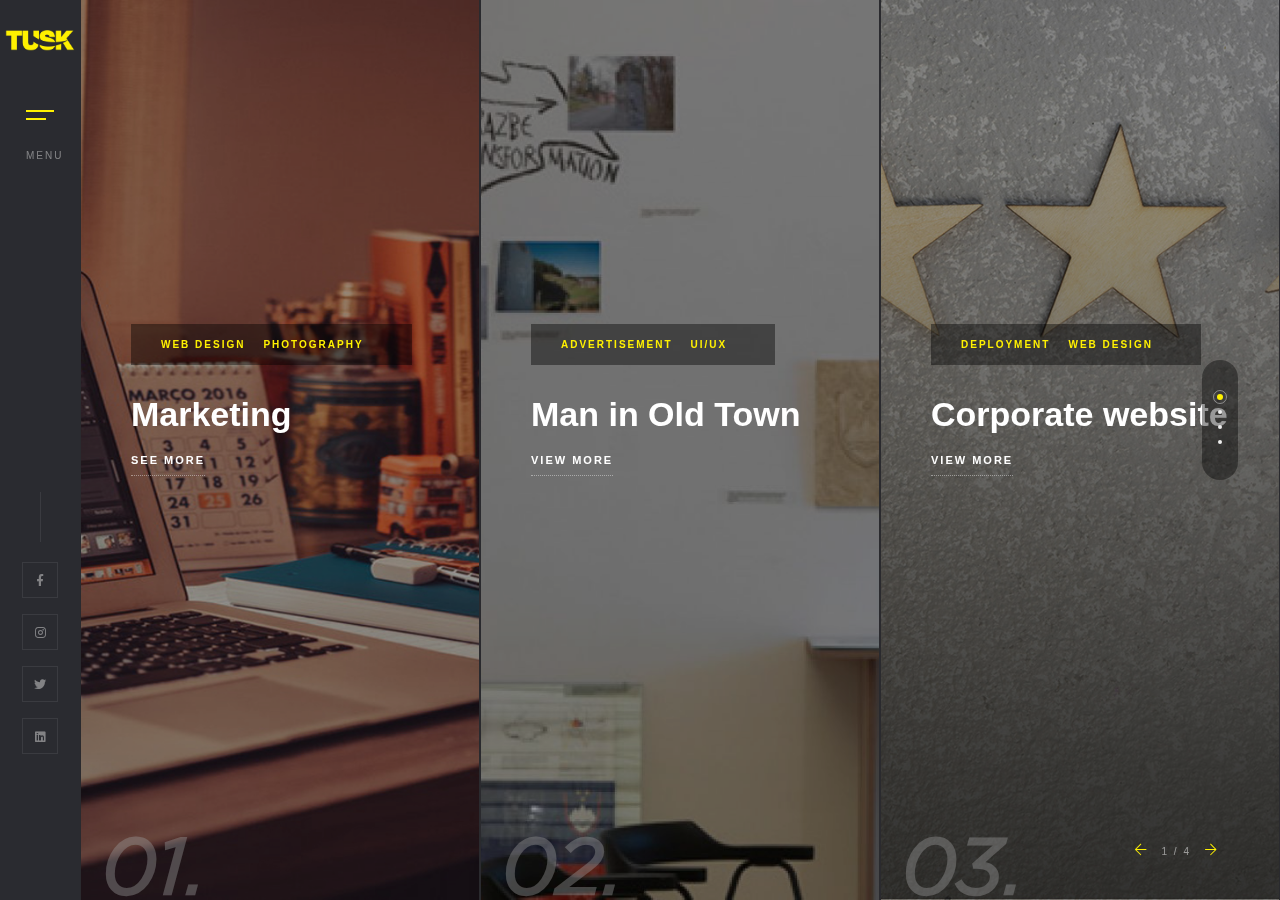
<file: index.html>
<!DOCTYPE HTML>
<html lang="en">
    <head>
        <!--=============== basic  ===============-->
        <meta charset="UTF-8">
        <title>Tusk India</title>
        <meta name="viewport" content="width=device-width, initial-scale=1.0, minimum-scale=1.0, maximum-scale=1.0, user-scalable=no">
        <meta name="robots" content="index, follow"/>
        <meta name="keywords" content=""/>
        <meta name="description" content=""/>
        <!--=============== css  ===============-->
        <link type="text/css" rel="stylesheet" href="css/reset.css">
        <link type="text/css" rel="stylesheet" href="css/plugins.css">
        <link type="text/css" rel="stylesheet" href="css/style.css">
        <link type="text/css" rel="stylesheet" href="css/color.css">
        <!--=============== favicons ===============-->
        <link rel="shortcut icon" href="images/favicon.jpg">
    </head>
    <body>
        <!--loader-->
        <div class="loader-wrap">
            <div class="pin">...</div>
        </div>
        <!--loader end-->
        <!-- Main  -->
        <div id="main">
            <!-- header-->
            <header class="main-header">
                <a class="logo-holder" href="index.html">
                <img src="images/logo.png"  alt="">
                </a>
                <!-- nav-button-wrap-->
                <div class="nav-button but-hol">
                    <span  class="nos"></span>
                    <span class="ncs"></span>
                    <span class="nbs"></span>
                    <div class="menu-button-text">Menu</div>
                </div>
                <!-- nav-button-wrap end-->
                <div class="header-social">
                    <ul >
                        <li><a href="#" target="_blank"><i class="fab fa-facebook-f"></i></a></li>
                        <li><a href="#" target="_blank"><i class="fab fa-instagram"></i></a></li>
                        <li><a href="#" target="_blank"><i class="fab fa-twitter"></i></a></li>
                        <li><a href="#" target="_blank"><i class="fab fa-linkedin"></i></a></li>
                    </ul>
                </div>
               <div>
            </div>
            </header>
            <div class="nav-overlay">
                    <div class="tooltip color-bg">Close Menu</div>
                </div>
            <div class="nav-holder">
                <a class="header-logo" href="index.html"><img src="images/logo2.png" alt=""></a> 
                <div class="nav-title"><span>Menu</span></div>
                <div class="nav-inner-wrap">
                    <nav class="nav-inner sound-nav" id="menu">
                        <ul>
                            <li>
                                <a href="index.html" class="act-link">Home</a>
                            </li>
                            <li><a href="#">Services</a></li>
                            <li><a href="#">News</a></li>
                            <li><a href="#">Careers</a></li>
                            <li><a href="contacts.html">Contact Us</a></li>
                        </ul>
                    </nav>
                </div>
            </div>
            <!--  navigation bar end -->
            <!-- wrapper-->
                <!-- scroll-nav-wrap end-->
                <!-- hero-wrap-->
                    <div class="hero-inner fl-wrap full-height ">
                        <!-- fs-carousel-wrap-->
                        <div class="fs-carousel-wrap fl-wrap full-height slider-carousel-wrap">
                            <div class="fs-carousel fl-wrap full-height cur_carousel-slider-container">
                                <!-- fs-carousel-item-->
                                <div class="fs-carousel-item">
                                    <div class="fs-carousel-title fl-wrap">
                                        <div class="fs-carousel-titlecat"><a href="#">Web Design</a> <a href="#">Photography</a></div>
                                        <h3><a href="portfolio-single.html">Marketing</a></h3>
                                        <a href="portfolio-single.html" class="fs-carousel-link">See more</a>
                                    </div>
                                    <div class="carousle-item-number"><span>01.</span></div>
                                    <div class="bg"  data-bg="images/bg/1.jpg"></div>
                                    <div class="overlay"></div>
                                </div>
                                <!-- fs-carousel-item end-->
                                <!-- fs-carousel-item-->
                                <div class="fs-carousel-item">
                                    <div class="fs-carousel-title fl-wrap">
                                        <div class="fs-carousel-titlecat"><a href="#">Advertisement  </a> <a href="#">Ui/Ux</a></div>
                                        <h3><a href="portfolio-single.html">Man in Old Town</a></h3>
                                        <a href="portfolio-single.html" class="fs-carousel-link">View more</a>
                                    </div>
                                    <div class="carousle-item-number"><span>02.</span></div>
                                    <div class="bg"  data-bg="images/bg/2.jpg"></div>
                                    <div class="overlay"></div>
                                </div>
                                <!-- fs-carousel-item end-->
                                <!-- fs-carousel-item-->
                                <div class="fs-carousel-item">
                                    <div class="fs-carousel-title fl-wrap">
                                        <div class="fs-carousel-titlecat"><a href="#">Deployment   </a> <a href="#"> Web Design</a></div>
                                        <h3><a href="portfolio-single.html">Corporate website</a></h3>
                                        <a href="portfolio-single.html" class="fs-carousel-link">View more</a>
                                    </div>
                                    <div class="carousle-item-number"><span>03.</span></div>
                                    <div class="bg"  data-bg="images/bg/3.jpg"></div>
                                    <div class="overlay"></div>
                                </div>
                                <!-- fs-carousel-item end-->                              
                                <!-- fs-carousel-item-->
                                <div class="fs-carousel-item">
                                    <div class="fs-carousel-title fl-wrap">
                                        <div class="fs-carousel-titlecat"><a href="#">Development   </a>  <a href="#"> Web Design</a></div>
                                        <h3><a href="portfolio-single.html">Personal portfolio</a></h3>
                                        <a href="portfolio-single.html" class="fs-carousel-link">View more</a>
                                    </div>
                                    <div class="carousle-item-number"><span>04.</span></div>
                                    <div class="bg"  data-bg="images/bg/4.jpg"></div>
                                    <div class="overlay"></div>
                                </div>
                                <!-- fs-carousel-item end-->                                                         
                            </div>
                            <!--  fs-carousel end --> 
                            <!--  slider nav --> 
                            <div class="sp-cont sarr-contr sp-cont-prev"><i class="fal fa-arrow-left"></i></div>
                            <div class="sp-cont sarr-contr sp-cont-next"><i class="fal fa-arrow-right"></i></div>
                            <div class="slider-nav-counter"></div>
                            <!--  slider nav end--> 
                        </div>
                        <!-- fs-carousel-wrap-->
                    </div>
                </div>
        <!-- Main end -->
        <!--=============== scripts  ===============-->
        <script>
                    $('#fs-carousel-wrap fl-wrap full-height slider-carousel-wrap').bind('mousewheel', function(e) {
            if(e.originalEvent.wheelDelta /120 > 0) {
                $(this).carousel('next');
            } else {
                $(this).carousel('prev');
            }
        });
        </script>
        <script type="text/javascript" src="js/jquery.min.js"></script>
        <script type="text/javascript" src="js/plugins.js"></script>
        <script type="text/javascript" src="js/scripts.js"></script>
    </body>
</html>
</file>
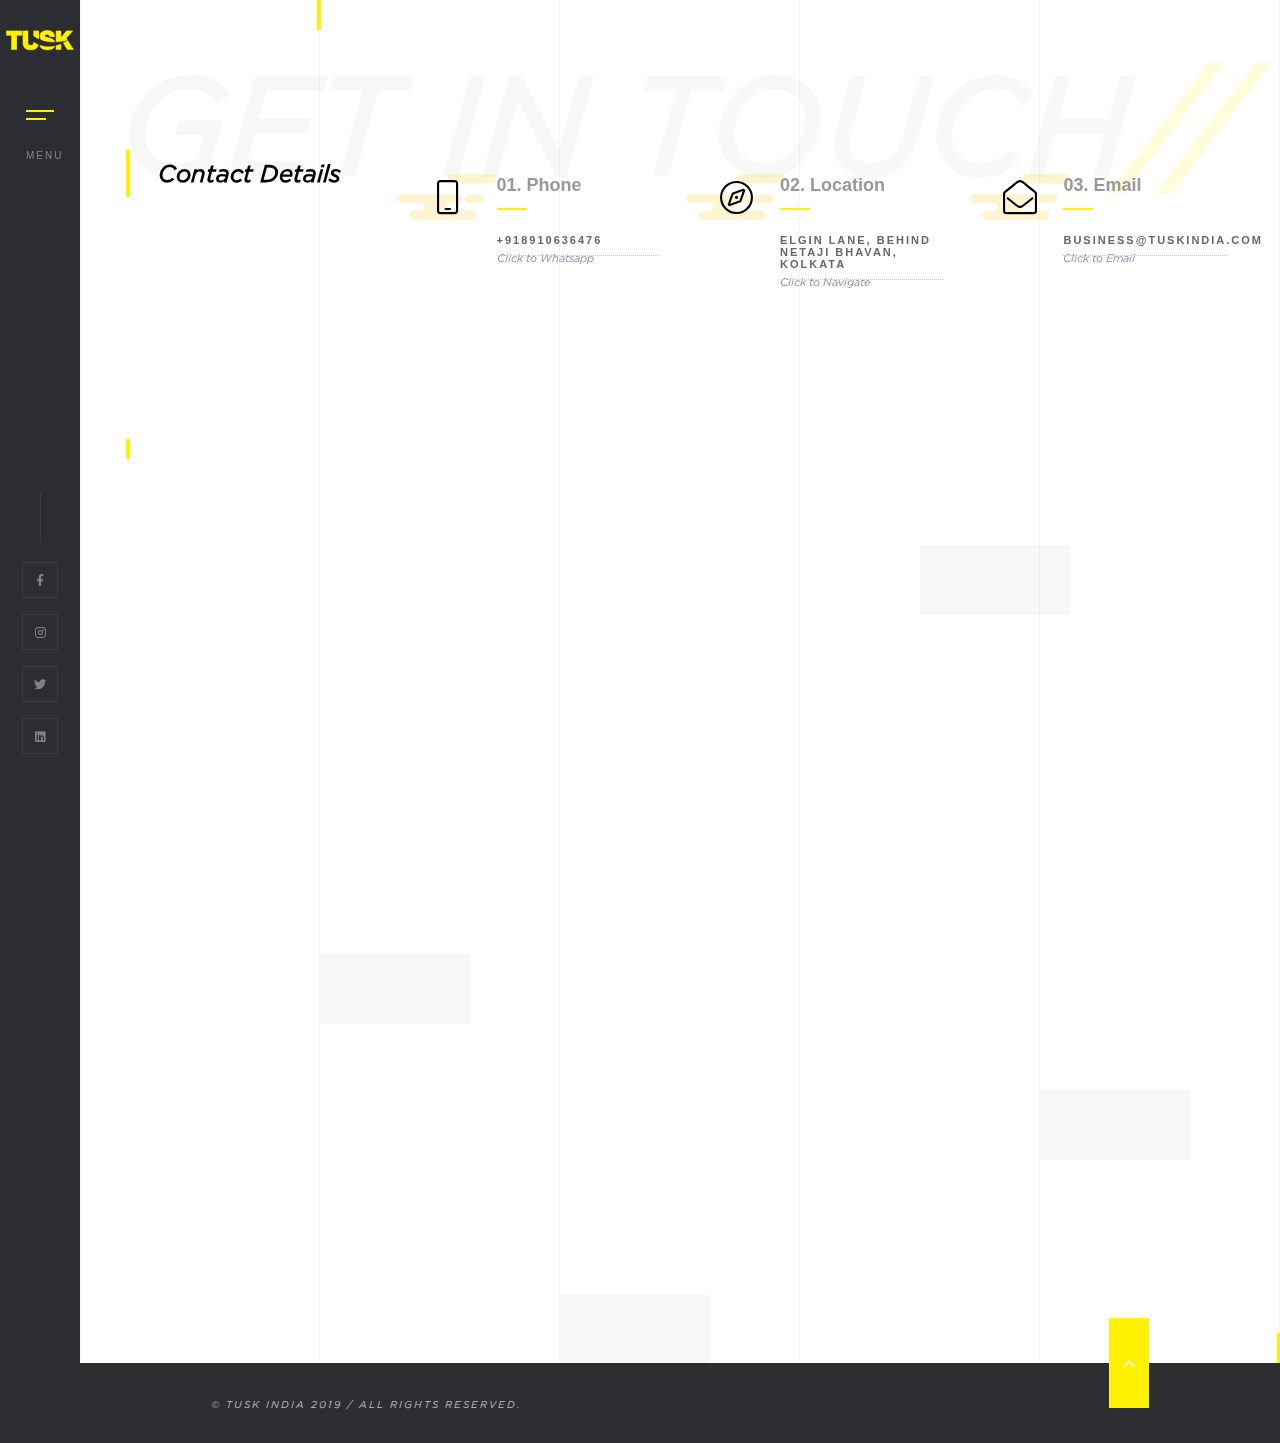
<file: contacts.html>
<!DOCTYPE HTML>
<html lang="en">
    <head>
        <!--=============== basic  ===============-->
        <meta charset="UTF-8">
        <title>Tusk India</title>
        <meta name="viewport" content="width=device-width, initial-scale=1.0, minimum-scale=1.0, maximum-scale=1.0, user-scalable=no">
        <meta name="robots" content="index, follow"/>
        <meta name="keywords" content=""/>
        <meta name="description" content=""/>
        <!--=============== css  ===============-->
        <link type="text/css" rel="stylesheet" href="css/reset.css">
        <link type="text/css" rel="stylesheet" href="css/plugins.css">
        <link type="text/css" rel="stylesheet" href="css/style.css">
        <link type="text/css" rel="stylesheet" href="css/color.css">
        <!--=============== favicons ===============-->
        <link rel="shortcut icon" href="images/favicon.jpg">
    </head>
    <body>
        <!--loader-->
        <div class="loader-wrap">
            <div class="pin">...</div>
        </div>
        <!--loader end-->
        <!-- Main  -->
        <div id="main">
            <!-- header-->
            <header class="main-header">
                <a class="logo-holder" href="index.html">
                <img src="images/logo.png"  alt="">
                </a>
                <!-- nav-button-wrap-->
                <div class="nav-button but-hol">
                    <span  class="nos"></span>
                    <span class="ncs"></span>
                    <span class="nbs"></span>
                    <div class="menu-button-text">Menu</div>
                </div>
                <!-- nav-button-wrap end-->
                <div class="header-social">
                    <ul >
                        <li><a href="#" target="_blank"><i class="fab fa-facebook-f"></i></a></li>
                        <li><a href="#" target="_blank"><i class="fab fa-instagram"></i></a></li>
                        <li><a href="#" target="_blank"><i class="fab fa-twitter"></i></a></li>
                        <li><a href="#" target="_blank"><i class="fab fa-linkedin"></i></a></li>
                    </ul>
                </div>
            </header>
            <!--  header end -->
            <!--  navigation bar -->
            <div class="nav-overlay">
                <div class="tooltip color-bg">Close Menu</div>
            </div>
            <div class="nav-holder">
                <a class="header-logo" href="index.html"><img src="images/logo2.png" alt=""></a> 
                <div class="nav-title"><span>Menu</span></div>
                <div class="nav-inner-wrap">
                    <nav class="nav-inner sound-nav" id="menu">
                        <ul>
                            <li>
                                <a href="index.html">Home</a>
                            </li>
                            <li><a href="#">Services</a></li>
                            <li><a href="#">News</a></li>
                            <li><a href="#">Careers</a></li>
                            <li><a href="contacts.html">Contact Us</a></li>
                        </ul>
                    </nav>
                </div>
            </div>
            <!--  navigation bar end -->
            <!--wrapper-->
                <!-- Content-->
                <div class="content">
                    <section data-scrollax-parent="true" id="sec1">
                        <div class="section-subtitle"  data-scrollax="properties: { translateY: '-250px' }" >Get in Touch<span>//</span></div>
                        <div class="container">
                            <!-- contact details --> 
                            <div class="fl-wrap   mar-bottom mar-top">
                                <div class="row">
                                    <div class="col-md-3">
                                        <div class="pr-title fl-wrap">
                                            <h3>Contact  Details</h3>
                                        </div>
                                    </div>
                                    <div class="col-md-9">
                                        <!-- features-box-container --> 
                                        <div class="features-box-container single-serv fl-wrap">
                                            <div class="row">
                                                <!--features-box --> 
                                                <div class="features-box col-md-4">
                                                    <div class="time-line-icon">
                                                        <i class="fal fa-mobile-android"></i>
                                                    </div>
                                                    <h3>01. Phone</h3>
                                                    <a href="https://chat.whatsapp.com/Eakke37o79kHZe4gsmok05">+918910636476</a>
                                                    <p>Click to Whatsapp</p>
                                                </div>
                                                <!-- features-box end  --> 
                                                <!--features-box --> 
                                                <div class="features-box col-md-4">
                                                    <div class="time-line-icon">
                                                        <i class="fal fa-compass"></i>
                                                    </div>
                                                    <h3>02. Location</h3>
                                                    <a href="https://www.google.com/maps/dir//kewpies+kolkata+address/data=!4m6!4m5!1m1!4e2!1m2!1m1!1s0x3a02773d0fa26ff7:0x23ee6edcbc361dc?sa=X&ved=2ahUKEwjgoqeQ5sHjAhVgmI8KHVNXDNwQ9RcwDHoECAsQEA">Elgin Lane, Behind Netaji Bhavan, Kolkata</a>
                                                    <p>Click to Navigate</p>
                                                </div>
                                                <!-- features-box end  --> 
                                                <!--features-box --> 
                                                <div class="features-box col-md-4">
                                                    <div class="time-line-icon">
                                                        <i class="fal fa-envelope-open"></i>
                                                    </div>
                                                    <h3>03. Email</h3>
                                                    <a href="mailto:business@tuskindia.com">business@tuskindia.com</a>
                                                    <p>Click to Email</p>
                                                </div>
                                                <!-- features-box end  --> 
                                            </div>
                                        </div>
                                        <!-- features-box-container end  -->
                                    </div>
                                </div>
                            </div>
                            <!-- contact details end  --> 
                            <!--  map end  --> 
                            <div class="fl-wrap mar-top">
                                <div class="row">
                                    <div class="col-md-3">
                                        <div class="pr-title fl-wrap">
                                            
                                        </div>
                                    </div>
                                    <div class="col-md-7">
                                        <div id="contact-form">
                                            <div id="message"></div>
                                            <iframe class="custom-form" src="https://docs.google.com/forms/d/e/1FAIpQLSdcOqzugnRuBhztSvkKz9SbR_rAKrxReVJSR1eBt4bgURynJA/viewform?embedded=true" width="640" height="784" frameborder="0" marginheight="0" marginwidth="0">Loading...</iframe>
                                        </div>
                                        <!-- contact form  end--> 
                                    </div>
                                </div>
                            </div>
                        </div>
                        <div class="bg-parallax-module" data-position-top="70"  data-position-left="20" data-scrollax="properties: { translateY: '-250px' }"></div>
                        <div class="bg-parallax-module" data-position-top="40"  data-position-left="70" data-scrollax="properties: { translateY: '150px' }"></div>
                        <div class="bg-parallax-module" data-position-top="80"  data-position-left="80" data-scrollax="properties: { translateY: '350px' }"></div>
                        <div class="bg-parallax-module" data-position-top="95"  data-position-left="40" data-scrollax="properties: { translateY: '-550px' }"></div>
                        <div class="sec-lines"></div>
                    </section>
                    <!-- section end-->              
                    <!-- section-->
                    <div class="subfooter fl-wrap">
                        <div class="container">
                            <!-- policy-box-->
                            <div class="policy-box">
                                <span>&#169; Tusk India 2019  /  All rights reserved. </span>
                            </div>
                            <!-- policy-box end-->
                            <a href="#" class="to-top color-bg"><i class="fal fa-angle-up"></i><span></span></a>
                        </div>
                    </div>
                </footer>
                <!-- footer end-->
                <!-- contact-btn -->	 
                <!-- contact-btn end -->	      
            </div>
            <!--   wrapper end -->
            <!-- share-wrapper -->                       
        </div>
        <!-- Main end -->
        <!--=============== scripts  ===============-->
        <script type="text/javascript" src="js/jquery.min.js"></script>
        <script type="text/javascript" src="js/plugins.js"></script>
        <script type="text/javascript" src="js/scripts.js"></script>
        <script type="text/javascript" src="http://maps.google.com/maps/api/js?key=AIzaSyDwJSRi0zFjDemECmFl9JtRj1FY7TiTRRo"></script>
        <script type="text/javascript" src="js/map.js"></script>
    </body>
</html>
</file>
<file: css/style.css>
@charset "utf-8";

/*======================================
 [ -Main Stylesheet-
  Theme: Solonick
  Version: 1.0
  Last change: 10/04/2018 ]
++ Fonts ++
++ General Style ++
++ Loader++
++ Header ++
++ Navigation ++
++ Footer ++
++ Section ++
++ Portfolio ++
++ Contacts ++
++ Blog ++
++ 404 ++
++ Responsive ++

 
/*-------------Fonts---------------------------------------*/
/*-------------General Style---------------------------------------*/
@font-face {
	font-family: 'Gotham Book';
	font-style: normal;
	font-weight: normal;
	src: url('../fonts/GothamBook.woff') format('woff');
	}
	
	
	@font-face {
	font-family: 'Gotham Book Italic';
	font-style: normal;
	font-weight: normal;
	src: url('../fonts/GothamBookItalic.woff') format('woff');
	}
	
	
	@font-face {
	font-family: 'Gotham Light';
	font-style: normal;
	font-weight: normal;
	src: url('../fonts/GothamLight.woff') format('woff');
	}
	
	
	@font-face {
	font-family: 'Gotham Light Italic';
	font-style: normal;
	font-weight: normal;
	src: url('../fonts/GothamLightItalic.woff') format('woff');
	}
	
	
	@font-face {
	font-family: 'Gotham Medium';
	font-style: normal;
	font-weight: normal;
	src: url('../fonts/GothamMedium.woff') format('woff');
	}
	
	
	@font-face {
	font-family: 'Gotham Medium';
	font-style: normal;
	font-weight: normal;
	src: url('../fonts/GothamMedium_1.woff') format('woff');
	}
	
	
	@font-face {
	font-family: 'Gotham Medium';
	font-style: normal;
	font-weight: normal;
	src: url('../fonts/GothamMediumItalic.woff') format('woff');
	}
	
	
	@font-face {
	font-family: 'Gotham Bold';
	font-style: normal;
	font-weight: normal;
	src: url('../fonts/GothamBold.woff') format('woff');
	}
	
	
	@font-face {
	font-family: 'Gotham Bold';
	font-style: normal;
	font-weight: normal;
	src: url('../fonts/Gotham-Bold.woff') format('woff');
	}
	
	
	@font-face {
	font-family: 'Gotham Bold Italic';
	font-style: normal;
	font-weight: normal;
	src: url('../fonts/GothamBoldItalic.woff') format('woff');
	}
	
	
	@font-face {
	font-family: 'Gotham Black Regular';
	font-style: normal;
	font-weight: normal;
	src: url('../fonts/Gotham-Black.woff') format('woff');
	}
	
	
	@font-face {
	font-family: 'Gotham Light Regular';
	font-style: normal;
	font-weight: normal;
	src: url('../fonts/Gotham-Light.woff') format('woff');
	}
	
	
	@font-face {
	font-family: 'Gotham Thin Regular';
	font-style: normal;
	font-weight: normal;
	src: url('../fonts/Gotham-Thin.woff') format('woff');
	}
	
	
	@font-face {
	font-family: 'Gotham XLight Regular';
	font-style: normal;
	font-weight: normal;
	src: url('../fonts/Gotham-XLight.woff') format('woff');
	}
	
	
	@font-face {
	font-family: 'Gotham Book Italic';
	font-style: normal;
	font-weight: normal;
	src: url('../fonts/Gotham-BookItalic.woff') format('woff');
	}
	
	
	@font-face {
	font-family: 'Gotham Thin Italic';
	font-style: normal;
	font-weight: normal;
	src: url('../fonts/Gotham-ThinItalic.woff') format('woff');
	}
	
	
	@font-face {
	font-family: 'Gotham Ultra Italic';
	font-style: normal;
	font-weight: normal;
	src: url('../fonts/Gotham-UltraItalic.woff') format('woff');
	}
	
	
	@font-face {
	font-family: 'Gotham XLight Italic';
	font-style: normal;
	font-weight: normal;
	src: url('../fonts/Gotham-XLightItalic.woff') format('woff');
	}

html {
	overflow-x: hidden !important;
	height: 100%;
}
body {
	margin: 0;
	padding: 0;
	font-weight: 400;
	font-size: 13px;
	height: 100%;
	text-align: center;
	background: #2D2D32;
	color: #000;
	font-family: 'Gotham Bold Web', sans-serif;
}
@-o-viewport {
	width: device-width;
}
@-ms-viewport {
	width: device-width;
}
@viewport {
	width: device-width;
}
/* ---------Page preload--------------------------------------*/

.loader-wrap {
	position: fixed;
	width: 100%;
	height: 100%;
	z-index: 200;
	background: #2A2A2E;
	top: 0;
	overflow: hidden;
	left: 0;
	-webkit-transform: translate3d(0, 0, 0);
}
.pin {
	position: absolute;
	top: 50%;
	left: 30%;
	margin-left: 50px;
	width: 200px;
	height: 40px;
	text-transform: uppercase;
	letter-spacing: 10px;
	font-size: 12px;
	font-weight: 400;
	margin-top: -20px;
	color: rgba(255, 255, 255, 0.31);
	font-family: 'Gotham Book Italic', sans-serif;
	text-align: left;
}
.pin:after {
	content: "Tusk India : ";
	position: absolute;
	left: -100%;
	color: rgba(255, 255, 255, 0.51);
}
.pin:before {
	content: "Loading";
	position: absolute;
	overflow: hidden;
	max-width: 0;
	text-align: left;
	animation: pinanim 2.2s ease-out infinite;
}
@keyframes pinanim {
	0% {
		max-width: 0;
	}
	100% {
		max-width: 100%;
	}
}
@keyframes pinanim {
	0% {
		max-width: 0;
	}
	100% {
		max-width: 100%;
	}
}
/*--------------Typography--------------------------------------*/
p {
	font-size: 11px;
	line-height: 24px;
	padding-bottom: 10px;
	font-weight: 500;
	color: #878C9F;
	font-family: 'Gotham Book Italic', sans-serif;
}
blockquote {
	float: left;
	padding: 10px 20px;
	margin: 0 0 20px;
	font-size: 17.5px;
	border-left: 15px solid #eee;
	position: relative;
}
blockquote:before {
	font-family: 'Gotham Book';
	content: "\f10e";
	position: absolute;
	color: #ccc;
	bottom: 3px;
	font-size: 43px;
	right: 6px;
	opacity: 0.4
}
blockquote p {
	font-family: Georgia, "Times New Roman", Times, serif;
	font-style: italic;
	color: #666;
}
.bold-title {
	margin: 15px 0;
	font-size: 24px;
	text-align: left;
	font-weight: 600;
}
/*--------------General--------------------------------------*/
#main {
	height: 100%;
	width: 100%;
	position: absolute;
	top: 0;
	left: 0;
	z-index: 2;
	opacity: 0;
}
.fl-wrap {
	float: left;
	width: 100%;
	position: relative;
}
.hero-section {
	padding: 250px 0 450px;
}
.content {
	float: left;
	width: 100%;
	position: relative;
	padding-left: 80px;
	z-index: 5;
}
.content.full-height {
	z-index: 6;
}
.container {
	max-width: 1224px;
	width: 92%;
	margin: 0 auto;
	position: relative;
	z-index: 5;
}
#wrapper {
	position: absolute;
	top: 0;
	left: 0;
	right: 0;
	bottom: 0;
	z-index: 3;
}
.single-page-wrap {
	padding-top: 80px;
}
.single-page-decor {
	position: fixed;
	top: 0;
	left: 80px;
	right: 0;
	height: 80px;
	z-index: 14;
	background: #2D2D32;
	-webkit-transform: translate3d(0, 0, 0);
}
.single-page-fixed-row {
	position: fixed;
	top: 0;
	left: 80px;
	right: 0;
	height: 80px;
	z-index: 14;
	-webkit-transform: translate3d(0, 0, 0);
}
.single-page-fixed-row-link {
	float: left;
	margin-left: 50px;
	text-align: left;
	top: 32px;
}
.single-page-fixed-row-link i {
	padding-right: 20px;
}
.single-page-fixed-row-link span {
	font-weight: 600;
	text-transform: uppercase;
	font-size: 10px;
	letter-spacing: 2px;
	color: #8B8B8B;
	position: relative;
}
.single-page-fixed-row-link span:before {
	content: '';
	position: absolute;
	left: 70%;
	right: -80px;
	top: -12px;
	bottom: -12px;
	background: rgba(255, 255, 255, 0.081);
	-webkit-transition: all 0.2s ease-in-out;
	transition: all 0.2s ease-in-out;
}
.single-page-fixed-row-link:hover span:before {
	left: 20%;
}
.respimg {
	width: 100%;
	height: auto;
}
.bg {
	position: absolute;
	top: 0;
	left: 0;
	width: 100%;
	height: 100%;
	z-index: 1;
	background-size: cover;
	background-attachment: scroll;
	background-position: center;
	background-repeat: repeat;
	background-origin: content-box;
}
.overlay {
	position: absolute;
	top: 0;
	left: 0;
	width: 100%;
	height: 100%;
	background: #000;
	opacity: 0.4;
	z-index: 3;
}
/* ------header------------------------------------------------------------ */
.main-header {
	position: fixed;
	top: 0;
	left: 0;
	width: 80px;
	height: 100%;
	z-index: 100;
	-webkit-transform: translate3d(0, 0, 0);
}
.main-header:before {
	content: '';
	position: absolute;
	top: 0;
	left: 0;
	width: 100%;
	height: 100%;
	background: #2C2D32;
	opacity: 0.6;
}
.logo-holder {
	float: left;
	width: 80px;
	height: 80px;
	line-height: 80px;
}
.logo-holder img {
	width: 70px;
	height: auto;
}
.nav-button {
	width: 28px;
	height: 50px;
	display: inline-block;
	cursor: pointer;
	position: relative;
	margin-top: 30px;
}
.nav-button span {
	width: 100%;
	float: left;
	margin-bottom: 6px;
	height: 2px;
	background: #fff;
	position: relative;
	-webkit-transition: all 0.2s ease-in-out;
	transition: all 0.2s ease-in-out;
}
.nav-button .ncs {
	width: 70%;
}
.nav-button .nbs,
.nav-button.cmenu:hover .nbs {
	width: 0;
}
.nav-button:hover .ncs,
.nav-button:hover .nbs {
	width: 100%;
}
.nav-button.cmenu .nos {
	-webkit-transform: rotate(-45deg);
	-moz-transform: rotate(-45deg);
	-o-transform: rotate(-45deg);
	-ms-transform: rotate(-45deg);
	transform: rotate(-45deg);
	margin-bottom: 0;
	top: 8.5px;
}
.nav-button.cmenu .ncs {
	-webkit-transform: rotate(45deg);
	-moz-transform: rotate(45deg);
	-o-transform: rotate(45deg);
	-ms-transform: rotate(45deg);
	transform: rotate(45deg);
	margin-bottom: 0;
	top: 6px;
	width: 100%;
}
.nav-button:hover .menu-button-text {
	color: #fff;
}
.menu-button-text {
	position: absolute;
	left: 0;
	width: 100%;
	bottom: -1px;
	color: rgba(255, 255, 255, 0.41);
	font-size: 10px;
	font-weight: 400;
	text-transform: uppercase;
	letter-spacing: 2px;
}
.nav-button.cmenu .menu-button-text {
	margin-top: 16px;
}
.header-social {
	position: absolute;
	bottom: 130px;
	width: 100%;
	left: 0;
}
.header-social:before {
	content: '';
	position: absolute;
	top: -70px;
	width: 1px;
	height: 50px;
	left: 50%;
	background: rgba(255, 255, 255, 0.08);
}
.header-social li {
	float: left;
	width: 100%;
	margin-bottom: 16px;
}
.header-social li a {
	display: inline-block;
	width: 36px;
	height: 36px;
	line-height: 36px;
	color: rgba(255, 255, 255, 0.41);
	font-size: 12px;
	border: 1px solid rgba(255, 255, 255, 0.08);
	-webkit-transition: all 300ms linear;
	transition: all 300ms linear;
}
.header-social li a:hover {
	border-radius: 100%;
	color: #fff;
}
.contact-btn {
	position: fixed;
	top: 0;
	right: 0;
	font-size: 18px;
	color: #fff;
	width: 80px;
	text-align: center;
	z-index: 52;
	cursor: pointer;
	height: 80px;
	line-height: 80px;
	-webkit-transform: translate3d(0, 0, 0);
}
/*------ navigation  ------------------------------------------------*/

.header-logo {
	float: left;
	position: absolute;
	top: 110px;
	left: 170px;
}
.header-logo:before {
	content: '';
	position: absolute;
	right: -100px;
	left: 90px;
	top: -10px;
	bottom: -13px;
	background: rgba(255, 255, 255, 0.031);
	z-index: -1;
	-webkit-transition: all 300ms linear;
	transition: all 300ms linear;
}
.header-logo:hover:before {
	left: calc(100% + 100px);
}
.header-logo img {
	height: 18px;
	width: auto;
}
.nav-holder {
	position: fixed;
	top: 0;
	left: -1064px;
	bottom: 0;
	z-index: 99;
	width: 600px;
	background: #252425;
	overflow: auto;
	padding: 35px 30px 35px 160px;
	opacity: 0;
	-webkit-transform: translate3d(0, 0, 0);
}
.nav-holder:after {
	content: '';
	position: absolute;
	right: 0;
	bottom: 0;
	width: 60%;
	height: 100px;
	background: rgba(255, 255, 255, 0.031);
	z-index: -1;
}
.nav-title {
	position: absolute;
	bottom: 0;
	left: 120px;
	z-index: 2;
	right: 0;
}
.nav-title span {
	float: left;
	position: relative;
	opacity: 0.2;
	top: 150px;
	min-height: 200px;
	text-transform: uppercase;
	font-weight: bold;
	font-size: 94px;
	color: #fff;
	letter-spacing: 4px;
	-webkit-transform: rotate(-90deg);
	-moz-transform: rotate(-90deg);
	-o-transform: rotate(-90deg);
	-ms-transform: rotate(-90deg);
	transform: rotate(-90deg);
	-webkit-transform-origin: left top;
	-ms-transform-origin: left top;
	-moz-transform-origin: left top;
	-o-transform-origin: left top;
	transform-origin: left top;
}
.nav-inner-wrap {
	float: left;
	width: 350px;
	position: relative;
	z-index: 10;
	top: 180px;
}
.nav-overlay {
	position: fixed;
	top: 0;
	left: 0;
	bottom: 0;
	z-index: 98;
	width: 100%;
	background: rgba(37, 36, 37, 0.71);
	cursor: none;
	display: none;
	-webkit-transform: translate3d(0, 0, 0);
}
.nav-overlay .tooltip {
	width: 150px;
	height: 50px;
	line-height: 50px;
	font-weight: 600;
	color: #fff;
	text-transform: uppercase;
	letter-spacing: 2px;
	z-index: 100;
	font-size: 10px;
	display: none;
}
.nav-overlay:hover .tooltip {
	display: block;
	position: fixed;
	overflow: hidden;
}
nav.nav-inner {
	float: left;
	overflow: hidden;
	width: 100%;
	position: relative;
	background: #252425;
	z-index: 20;
}
.sliding-menu ul {
	margin: 0;
	float: left;
	width: 100%;
	overflow: hidden;
}
.sliding-menu li {
	margin: 0;
	position: relative;
	float: left;
	width: 100%;
}
.sliding-menu a {
	float: left;
	width: 100%;
	padding: 0 10px;
	height: 40px;
	line-height: 40px;
	position: relative;
	font-weight: 600;
	font-size: 12px;
	text-align: left;
	color: #fff;
	text-transform: uppercase;
	letter-spacing: 3px;
}
.sliding-menu a:after {
	content: '';
	position: absolute;
	top: 0;
	left: -10px;
	width: 0;
	-webkit-transition: all 300ms linear;
	transition: all 300ms linear;
	height: 100%;
	background: rgba(255, 255, 255, 0.071);
}
.sliding-menu a:hover:after {
	width: 100%;
}
.sliding-menu a i {
	float: left;
	width: 35px;
	color: #74829C;
	position: relative;
	top: 3px;
}
.sliding-menu a.back:before {
	font-family: 'Gotham Book';
	content: '\f104';
	color: #fff;
}
.submen-dec:before {
	font-family: 'Gotham Book';
	content: '\f105';
	position: absolute;
	right: 25px;
	width: 10px;
	height: 10px;
	top: 14px;
	z-index: 20;
}
.subcribe-form {
	margin-top: 28px;
}
.subcribe-form input.enteremail {
	float: left;
	width: 65%;
	border: none;
	background: rgba(255, 255, 255, 0.11);
	padding: 15px 20px;
	position: relative;
	z-index: 1;
	color: #fff;
}
.subcribe-form input.enteremail::-webkit-input-placeholder {
	color: #fff;
	font-weight: 400;
	font-size: 12px;
}
.subcribe-form .subscribe-button {
	position: absolute;
	top: 0;
	right: 0;
	width: 35%;
	z-index: 2;
	padding: 15px 0;
	color: #fff;
	border-top-right-radius: 4px;
	border-bottom-right-radius: 4px;
	border: none;
	cursor: pointer;
}
.subcribe-form .subscribe-button i {
	padding-right: 10px;
}
.subscribe-message {
	margin-top: 10px;
	text-align: left;
	color: #fff;
	float:left;
	width:100%;
}
.nav-footer {
	margin-top: 40px;
	padding-top: 30px;
	border-top: 1px dotted rgba(255, 255, 255, 0.09);
}
.scroll-nav-wrap {
	position: absolute;
	bottom: 0;
	height: 80px;
	left: 80px;
	right: 0;
	background: #2D2D32;
	z-index: 5;
	width: 100%;
}
.scroll-nav {
	float: left;
	padding: 23px 40px 0;
	height: 100%;
	border-right: 1px solid rgba(255, 255, 255, 0.11);
	background: #2A2A2E;
}
.scroll-nav li {
	float: left;
	margin-right: 10px;
}
.scroll-nav li a {
	float: left;
	padding: 13px 35px;
	color: #8B8B8B;
	font-weight: 600;
	font-size: 10px;
	text-transform: uppercase;
	letter-spacing: 2px;
	position: relative;
	-webkit-transition: all 300ms linear;
	transition: all 300ms linear;
}
.scroll-nav li a:after,
.scroll-nav li a:before,
.fsp-filter .gallery-filters a:before,
.fsp-filter .gallery-filters a:after {
	content: '';
	position: absolute;
	top: 50%;
	left: 0;
	width: 15px;
	height: 2px;
	margin-top: -1px;
}
.scroll-nav li a:before,
.fsp-filter .gallery-filters a:before {
	background: rgba(255, 255, 255, 0.091);
	z-index: 1;
}
.scroll-nav li a:after,
.fsp-filter .gallery-filters a:after {
	width: 0;
	z-index: 2;
	-webkit-transition: all 300ms linear;
	transition: all 300ms linear;
}
.scroll-nav a.act-scrlink:after,
.fsp-filter .gallery-filters a.gallery-filter-active:after {
	width: 15px;
}
.full-height {
	height: 100%;
}
/* ------footer------------------------------------------------------------ */

.main-footer {
	position: fixed;
	background: #2A2A2E;
	z-index: 2;
	left: 80px;
	bottom: 0;
	right: 0;
	z-index: 2;
	overflow: hidden;
	-webkit-transform: translate3d(0, 0, 0);
}
.height-emulator {
	z-index: 1;
}
.footer-inner {
	z-index: 3;
	padding: 110px 0 70px;
}
.partcile-dec {
	position: absolute;
	top: 0;
	left: -20%;
	width: 140%;
	height: 100%;
	z-index: -1;
}
.subfooter {
	background: #2D2D32;
	height: 80px;
	z-index: 3;
	padding: 0 90px;
}
.policy-box {
	color: rgba(255, 255, 255, 0.71);
	float: left;
	padding-top: 36px;
	font-family: 'Gotham Book Italic', sans-serif;
	text-transform: uppercase;
	font-weight: 500;
	font-size: 10px;
	letter-spacing: 2px;
}
.to-top {
	position: absolute;
	top: -45px;
	right: 0;
	width: 40px;
	height: 90px;
	color: #fff;
	overflow: hidden;
	font-size: 24px;
	border: 1px solid rgba(255, 255, 255, 0.08);
	background: #2A2A2E;
}
.to-top-letter {
	position: relative;
	float: left;
	width: 100%;
	height: 30px;
	left: -40px;
	line-height: 10px;
	font-size: 11px;
	color: #292929;
	text-transform: uppercase;
	font-weight: 700;
	-webkit-transition: all .2s ease-in-out;
	transition: all .2s ease-in-out;
}
.to-top-letter:first-child {
	padding-top: 22px;
	-webkit-transition-delay: 0.4s;
	transition-delay: 0.4s;
}
.to-top-letter:nth-child(2) {
	padding-top: 10px;
	-webkit-transition-delay: 0.3s;
	transition-delay: 0.3s;
}
.to-top-letter:nth-child(3) {
	-webkit-transition-delay: 0.2s;
	transition-delay: 0.2s;
}
.to-top i {
	position: absolute;
	width: 100%;
	height: 100%;
	left: 0;
	z-index: 2;
	top: 0;
	line-height: 90px;
	-webkit-transition: all .2s ease-in-out;
	transition: all .2s ease-in-out;
}
.to-top:hover i {
	left: -40px;
}
.to-top:hover .to-top-letter {
	left: 0;
}
.footer-socilal {
	margin-top: 30px;
}
.footer-socilal li,
.order-wrap li {
	float: left;
	position: relative;
	margin-right: 20px;
}
.footer-socilal li a,
.order-wrap li a {
	float: left;
	width: 36px;
	height: 36px;
	line-height: 36px;
	color: rgba(255, 255, 255, 0.41);
	font-size: 12px;
	border: 1px solid rgba(255, 255, 255, 0.08);
	-webkit-transition: all 200ms linear;
	transition: all 200ms linear;
}
.footer-socilal li a:hover,
.order-wrap li a:hover {
	border-radius: 100%;
	color: #fff;
}
.footer-box p {
	text-align: left;
	color: rgba(255, 255, 255, 0.71);
	font-weight: 400;
}
.footer-header {
	text-align: left;
	color: #fff;
	font-size: 12px;
	font-weight: 600;
	margin-bottom: 20px;
	padding-bottom: 20px;
	text-transform: uppercase;
	letter-spacing: 2px;
	border-bottom: 1px dotted rgba(255, 255, 255, 0.11);
}
.footer-header span {
	padding-right: 10px;
}
.footer-contacts {
	margin-top: 20px;
	padding-top: 20px;
	border-top: 1px dotted rgba(255, 255, 255, 0.11);
}
.footer-contacts li {
	float: left;
	width: 100%;
	padding: 8px 0;
	text-transform: uppercase;
	letter-spacing: 2px;
	font-size: 11px;
	font-weight: 600;
}
.footer-contacts li a {
	float: left;
	text-align: left;
	color: #fff;
}
.footer-contacts li span {
	float: left;
	text-align: left;
	color: #999;
	padding-right: 12px;
}
.footer-contacts li:hover span {
	color: #fff;
}
.footer-contacts li i {
	float: left;
	padding-right: 12px;
	position: relative;
	top: 2px;
}
.footer-title span {
	position: absolute;
	left: -120px;
	opacity: 0.2;
	margin-top: 66%;
	text-transform: uppercase;
	font-weight: 900;
	font-size: 64px;
	letter-spacing: 6px;
	-webkit-transform: rotate(-90deg);
	-moz-transform: rotate(-90deg);
	-o-transform: rotate(-90deg);
	-ms-transform: rotate(-90deg);
	transform: rotate(-90deg);
	color: #fff;
}
.footer-title span:before {
	content: "";
	position: absolute;
	bottom: -20px;
	left: 50%;
	width: 100px;
	height: 1px;
	background: #fff;
	margin-left: -50px;
}

#twitts-container img,
p.interact,
#twitts-container div.user {
	display: none;
}
#twitts-container {
	text-align: left;
}
#twitts-container a {
	color: #fff;
}
#twitts-container p.tweet {
	font-size: 11px;
	color: rgba(255, 255, 255, 0.71);
	float: left;
	padding: 10px 18px;
	background: rgba(255, 255, 255, 0.031);
	border-radius: 4px;
	overflow: hidden;
	font-weight: 400;
	margin-bottom: 10px;
	box-shadow: 0px 0px 28px 1px rgba(51, 51, 51, 0.41);
}
#twitts-container ul li:hover p.tweet{
	background: rgba(255, 255, 255, 0.071);
}
#twitts-container ul li {
	float: left;
	width: 100%;
	margin-bottom: 15px;
	position: relative;
	padding-left: 12px;
	border-bottom: 1px dotted rgba(255, 255, 255, 0.151);
}
#twitts-container ul li:before {
	font-family: 'Gotham Book';
	content: '\f142';
	position: absolute;
	top: 45%;
	left: 0;
	height: 20px;
	margin-top: -20px;
	z-index: 1;
	font-size: 16px;
	font-weight: 300;
}
#twitts-container .timePosted a {
	color: rgba(255, 255, 255, 0.51);
	position: relative;
	float: left;
	margin-bottom: 10px;
	padding-left: 24px;
	font-weight: 500;
	font-size: 11px;
}
#twitts-container .timePosted a:hover {
	color: #fff;
}
#twitts-container .timePosted a:before {
	font-family: 'Gotham Book';
	content: "\f017";
	position: absolute;
	top: 0;
	left: 0;
	font-weight: 300;
	opacity: 1;
	font-size: 14px;
}
#twitts-container .timePosted a:after {
	top: -10px;
	left: 22px;
	border: solid transparent;
	content: " ";
	height: 0;
	width: 0;
	position: absolute;
	pointer-events: none;
}
#twitts-container .timePosted a:after {
	border-color: transparent;
	border-top-color: rgba(255, 255, 255, 0.041);
	border-width: 7px;
	margin-left: 7px;
}
.follow-twiit-button {
	position: absolute;
	width: 36px;
	height: 36px;
	background: rgba(255, 255, 255, 0.91);
	line-height: 36px;
	border-radius: 100%;
	z-index: 20;
	bottom: 40px;
	right: -15px;
	font-size: 12px;
	box-shadow: 0px 0px 0px 4px rgba(255, 255, 255, 0.1);
}
.follow-twiit-button span {
	position: absolute;
	right: 0;
	background: #fff;
	line-height: 0;
	padding: 16px 0;
	min-width: 150px;
	border-radius: 6px;
	color: #fff;
	visibility: hidden;
	opacity: 0;
	top: -30px;
	box-shadow: 0px 6px 15px -2px rgba(56, 137, 253, 0.81);
	-webkit-transition: all 300ms linear;
	transition: all 300ms linear;
}
.follow-twiit-button:hover span {
	opacity: 1;
	top: -40px;
	visibility: visible;
}
/*------Button ------------------------------------------------*/

.btn {
	padding: 15px 30px;
	position: relative;
	margin-top: 10px;
	font-size: 10px;
	font-weight: 600;
	letter-spacing: 4px;
	-webkit-transition: all 200ms linear;
	transition: all 200ms linear;
	text-transform: uppercase;
	border-radius: 4px;
	text-shadow: 1px 1px 2px rgba(150, 150, 150, 0.36);
}
.trsp-btn {
	border: 1px solid rgba(255, 255, 255, 0.09);
	color: #fff;
}
.trsp-btn:before,
.flat-btn:before {
	background: rgba(255, 255, 255, 0.29);
}
.flat-btn {
	border: 1px solid #000;
	color: #fff;
	background: #292929;
}
.float-btn {
	float: left;
}
.color-btn {
	color: #fff;
	border-color: transparent
}
.btn.color-btn:before {
	background: #fff;
}
.btn:before {
	content: '';
	position: absolute;
	top: 50%;
	left: 20px;
	height: 1px;
	width: 0;
	-webkit-transition: all 200ms linear;
	-moz-transition: all 200ms linear;
	-o-transition: all 200ms linear;
	-ms-transition: all 200ms linear;
	transition: all 200ms linear;
}
.btn:hover:before {
	width: 30px;
}
.btn:hover {
	padding-left: 60px;
}
.mar-top {
	margin-top: 50px;
}
.mar-top-sm {
	margin-top: 20px;
}
.mar-bottom {
	margin-bottom: 50px;
}
/*--------------hero--------------------------------------*/
.impulse-wrap {
	position: absolute;
	top: 0;
	left: 0;
	width: 100%;
	height: 100%;
	z-index: 4;
	-webkit-perspective: 1000;
}
.impulse-wrap .section-entry {
	-webkit-transform: translateZ(40px);
	transform: translateZ(40px);
}
.mm-parallax {
	position: absolute;
	top: 0;
	left: 0;
	right: 0;
	bottom: 0;
	transform-style: preserve-3d;
}
.hero-wrap {
	float: left;
	width: 100%;
	height: 100%;
	padding-bottom: 80px;
	overflow: hidden;
	position: relative;
	z-index: 4;
	background: #2A2A2E;
}
.slideshow-container {
	position: absolute;
	top: 0;
	left: 0;
	width: 100%;
	height: 100%;
	z-index: -1;
}
.fs-carousel-wrap {
	background: #2A2A2E;
}
.fs-carousel-item {
	float: left;
	position: relative;
	margin: 0 1px;
	overflow: hidden;
}
.fs-carousel-title {
	top: 36%;
	padding: 0 50px;
	z-index: 10;
}
.fs-carousel-title h3 {
	text-align: left;
	color: #fff;
	font-size: 34px;
	font-weight: 600;
	float: left;
	width: 100%;
}
.fs-carousel-title .btn {
	margin-top: 30px;
}
.fs-carousel-title h3 a {
	color: #fff;
}
.fs-carousel-titlecat {
	margin-bottom: 30px;
	background: rgba(0, 0, 0, 0.41);
	float: left;
	padding: 15px 30px;
}
.fs-carousel-titlecat a {
	float: left;
	text-transform: uppercase;
	letter-spacing: 2px;
	font-size: 10px;
	font-weight: 600;
	margin-right: 18px;
}
.fs-carousel-titlecat a:hover {
	color: rgba(255, 255, 255, 0.71);
}
.fs-carousel-link {
	float: left;
	color: #fff;
	position: relative;
	margin-top: 20px;
	letter-spacing: 2px;
	font-size: 11px;
	font-weight: 600;
	text-transform: uppercase;
}
.fs-carousel-link:after {
	font-family: 'Gotham Book';
	content: '\f324';
	position: absolute;
	bottom: -15px;
	right: -40px;
	font-weight: 300;
	color: rgba(255, 255, 255, 0.71);
	font-size: 12px;
}
.fs-carousel-link:before {
	content: '';
	position: absolute;
	bottom: -10px;
	left: 0;
	height: 1px;
	width: 100%;
	border-bottom: 1px dotted rgba(255, 255, 255, 0.41);
}
.fs-carousel-link:hover:after {
	right: -50px;
}
.fs-carousel-item .bg,
.fs-carousel-link:after {
	-webkit-transition: all .5s ease-in-out;
	transition: all .5s ease-in-out;
}
.bg.hov-rot {
	-webkit-transform: scale(1.1);
	-moz-transform: scale(1.1);
	transform: scale(1.1);
}
.fs-carousel-wrap {
	padding-left: 80px;
}
.carousle-item-number {
	position: absolute;
	bottom: -10px;
	font-size: 79px;
	color: rgba(255, 255, 255, 0.41);
	left: 20px;
	z-index: 3;
	font-weight: bold;
	font-family: 'Gotham Book Italic', sans-serif;
}
.half-bg {
	float: right;
	width: 65%;
	position: relative;
	height: 100%;
	overflow: hidden;
	z-index: 2;
}
.impulse-wrap .half-bg {
	overflow: hidden;
	position: absolute;
	right: 0;
	top: 10%;
	height: 80%;
	width: 65%;
}
.half-slider-wrap {
	z-index: 10;
}
.half-slider-img-wrap {
	position: absolute;
	top: 0;
	right: 0;
	width: 65%;
	height: 100%;
	z-index: 1;
}
.half-slider-img-item {
	float: left;
	width: 100%;
	height: 100%;
	overflow: hidden;
	position: relative;
}
.half-bg-dec {
	position: absolute;
	top: 10%;
	left: 5.5%;
	width: 20%;
	height: 80%;
	padding-left: 80px;
}
.half-bg-dec.single-half-bg-dec {
	left: inherit;
	right: 5.5%;
	width: 35%;
	height: 90%;
	top: 9%;
}
.half-bg-dec-item {
	float: left;
	width: 33.3%;
	height: 25%;
	position: relative;
}
.half-bg-dec-item:before {
	content: '';
	position: absolute;
	top: 50%;
	left: 50%;
	width: 8px;
	height: 8px;
	margin: -4px 0 0 -4px;
	border-radius: 100%;
	border: 1px solid rgba(255, 255, 255, 0.31);
	box-sizing: border-box;
	-webkit-transition: all 500ms linear;

	transition: all 500ms linear;
	z-index: 3;
}
.half-bg-dec-item.half-bg-dec-vis:before {
	background: #fff;
}
.hero-inner {
	overflow: hidden;
}
.half-hero-wrap {
	position: absolute;
	left: 25%;
	z-index: 10;
	top: 29%;
}
.half-hero-wrap h1:before {
	content: '';
	position: absolute;
	top: -30px;
	left: 0;
	width: 50px;
	height: 4px;
	border: 1px solid rgba(255, 255, 255, 0.21);
}
.half-hero-wrap h1 {
	color: #fff;
	font-family: 'Gotham Book Italic', sans-serif;
	font-size: 50px;
	text-align: left;
	font-weight: 600;
	line-height: 70px;
	padding-bottom: 30px;
	position: relative;
}
.half-hero-wrap h4 {
	padding: 15px 30px;
	background: rgba(0, 0, 0, 0.21);
	text-align: left;
	font-size: 11px;
	float: left;
	text-transform: uppercase;
	color: rgba(255, 255, 255, 0.71);
	letter-spacing: 6px;
	font-weight: 600;
}
.hero-line-dec {
	position: absolute;
	bottom: 50px;
	left: 35%;
	width: 60px;
	height: 1px;
	background: rgba(255, 255, 255, 0.41);
	z-index: 26;
	margin-left: -30px;
}
.hero-line-dec.imp-her-line {
	bottom: 130px;
}
.pattern-bg {
	position: absolute;
	bottom: 0;
	width: 50%;
	height: 30%;
	z-index: 3;
	right: 0;
	background: url(../images/pattern.png) repeat;
	opacity: 0.2;
}
.hero-decor-let {
	position: absolute;
	color: #fff;
	font-size: 10px;
	right: 53px;
	letter-spacing:10px;
	top: 43%;
	z-index: 20;
	font-weight: 500;
	text-transform:uppercase;
	-webkit-transform: rotate(90deg);
	transform: rotate(90deg);
	white-space:nowrap;
}
.hero-decor-let div{
	position:absolute;
	top:0;
	left:0;
}
.hero-decor-let span {
	color: rgba(255, 255, 255, 0.51);
}
.hero-decor-numb {
	position: absolute;
	z-index: 20;
	left: 40%;
	top: 40px;
	padding-left: 80px;
	cursor: pointer;
	overflow: hidden;
}
.hero-decor-numb:before {
	content: '';
	position: absolute;
	top: 50%;
	left: 20px;
	width: 20px;
	height: 1px;
}
.hero-decor-numb-tooltip {
	position: absolute;
	left: 80px;
	top: -40px;
	opacity: 0;
	visibility: hidden;
}
.hero-decor-numb span {
	float: left;
	margin-right: 60px;
	position: relative;
	top: 0;
}
.hero-decor-numb span,
.hero-decor-numb-tooltip {
	-webkit-transition: all 200ms linear;
	transition: all 200ms linear;
	color: rgba(255, 255, 255, 0.51);
	letter-spacing: 10px;
	font-size: 10px;
	text-transform: uppercase;
}
.hero-decor-numb:hover span {
	top: 50px;
	opacity: 0;
	visibility: hidden;
}
.hero-decor-numb:hover .hero-decor-numb-tooltip {
	top: 0;
	opacity: 1;
	visibility: visible;
}
.scroll-down-wrap {
	float: left;
	height: 100%;
	position: relative;
	margin-left: 50px;
	padding-right: 50px;
	padding-top: 28px;
	border-right: 1px solid rgba(255, 255, 255, 0.11);
}
.scroll-down-wrap span {
	float: left;
	margin-left: 20px;
	position: relative;
	top: 8px;
	color: #fff;
	font-weight: 600;
	text-transform: uppercase;
	font-size: 10px;
	letter-spacing: 2px;
	color: #8B8B8B;
}
.mousey {
	float: left;
	width: 20px;
	height: 30px;
	border-radius: 6px;
	padding: 0 6px;
	border: 2px solid rgba(255, 255, 255, 0.41);
	box-sizing: border-box;
}
.scroller {
	position: relative;
	left: 50%;
	top: 6px;
	margin-left: -1.5px;
	width: 3px;
	height: 6px;
	border-radius: 25%;
	background-color: #fff;
	animation-name: scroll;
	animation-duration: 2.2s;
	animation-timing-function: cubic-bezier(.15, .41, .69, .94);
	animation-iteration-count: infinite;
}
@keyframes scroll {
	0% {
		opacity: 0;
	}
	10% {
		transform: translateY(0);
		opacity: 1;
	}
	100% {
		transform: translateY(10px);
		opacity: 0;
	}
}
.sp-cont {
	position: absolute;
	z-index: 50;
	top: 50%;
	width: 40px;
	height: 40px;
	line-height: 40px;
	cursor: pointer;
	margin-top: -20px;
}
.sp-arr {
	font-size: 15px;
	border: 1px solid rgba(255, 255, 255, 0.21);
	background: rgba(255, 255, 255, 0.071);
	border-radius: 4px;
	-webkit-transition: all 200ms linear;
	transition: all 200ms linear;
}
.sp-arr:hover {
	border-radius: 100%;
	background: rgba(255, 255, 255, 0.21);
}
.sp-cont-prev {
	left: 50px;
}
.sp-cont-next {
	right: 50px;
}
.fet_pr-carousel .slick-dots {
	position: absolute;
	z-index: 10;
	width: 50%;
	bottom: -66px;
	right: 0;
	padding-left: 20px;
}
.fet_pr-carousel .slick-dots li {
	float: left;
	position: relative;
	margin-right: 10px;
}
.slick-dots li button {
	position: relative;
	width: 14px;
	height: 14px;
	text-indent: -9999px;
	line-height: 14px;
	border: none;
	cursor: pointer;
	position: relative;
	background: none;
	border-radius: 100%;
	border: 1px solid transparent;
}
.slick-dots li.slick-active button {
	border-color: rgba(255, 255, 255, 0.41);
}
.slick-dots li button:before {
	content: '';
	position: absolute;
	top: 4px;
	left: 4px;
	bottom: 4px;
	right: 4px;
	border-radius: 100%;
	background: #eee;
	-webkit-transition: all 200ms linear;
	transition: all 200ms linear;
}
.slick-dots li.slick-active button:before {
	-webkit-transform: scale(1.5);
	-moz-transform: scale(1.5);
	transform: scale(1.5);
}
.hero-start-link {
	position: absolute;
	z-index: 9;
	right: 60%;
	bottom: -130px;
	margin-right: 100px;
	text-transform: uppercase;
	color: rgba(255, 255, 255, 0.41);
	letter-spacing: 4px;
	font-size: 10px;
	font-weight: 500;
}
.hero-start-link i,
.hero-start-button i {
	padding-left: 20px;
	font-size: 14px;
}
.hero-start-link span {
	position: relative;
}
.hero-start-link span:before {
	content: "Let's Start";
	position: absolute;
	overflow: hidden;
	max-width: 0;
	white-space: nowrap;
	font-weight: 500;
	text-align: left;
	-webkit-transition: all 0.4s ease-in-out;
	transition: all 0.4s ease-in-out;
}
.hero-start-link:hover span:before {
	max-width: 100%;
}
.hero-start-button-wrap {
	position: absolute;
	bottom: 0;
	z-index: 9;
	left: 0;
	width: 100%;
}
.hero-start-button {
	float: left;
	padding: 15px 45px;
	background: #2A2A2E;
	font-weight: 600;
	text-transform: uppercase;
	font-size: 10px;
	letter-spacing: 2px;
	color: #8B8B8B;
	position: relative;
}
.hero-start-button:before {
	content: '';
	position: absolute;
	left: 40%;
	right: 35px;
	top: 10px;
	bottom: 10px;
	background: rgba(255, 255, 255, 0.081);
	-webkit-transition: all 0.2s ease-in-out;
	transition: all 0.2s ease-in-out;
}
.hero-start-button:hover:before {
	left: 67%;
}
.promo-link {
	position: absolute;
	bottom: 40px;
	left: 50px;
	padding: 16px 55px 16px 70px;
	color: #fff;
	letter-spacing: 2px;
	border-radius: 2px;
	font-size: 10px;
	text-transform: uppercase;
	font-weight: 600;
	box-shadow: 0px 0px 0px 7px rgba(255, 255, 255, 0.4);
	z-index: 10;
}
.promo-link i {
	position: absolute;
	left: 10px;
	top: 50%;
	height: 34px;
	width: 34px;
	line-height: 34px;
	color: #fff;
	font-size: 10px;
	border-radius: 100%;
	margin-top: -17px;
	background: #2D2D32;
	padding-left: 6px
}
.promo-link:hover i {
	background: #878C9F;
	color: #fff;
}
.single-media-container img {
	border-radius: 6px;
}
.single-slider img {
	width: 100%;
	height: auto;
	position: relative;
}
.single-slider .slick-dots,
.fullscreen-slider .slick-dots {
	bottom: 50px;
	position: relative;
	display: inline-block;
	padding: 0;
	margin: 0;
}
.single-slider .slick-dots:before,
.fullscreen-slider .slick-dots:before {
	content: '';
	position: absolute;
	left: -30px;
	right: -30px;
	bottom: -8px;
	top: -8px;
	border-radius: 25px;
	background: rgba(0, 0, 0, 0.4);
}
.single-slider .slick-dots li,
.fullscreen-slider .slick-dots li {
	display: inline-block;
	margin: 0 7px;
}
.single-slider-wrap .sp-cont {
	position: absolute;
	z-index: 10;
	width: 40px;
	height: 40px;
	top: 50%;
	margin-top: -20px;
	background: #2D2D32;
	border-radius: 4px;
	line-height: 40px;
	color: #fff;
}
.single-slider-wrap .sp-cont.sp-cont-prev {
	left: 30px;
}
.single-slider-wrap .sp-cont.sp-cont-next {
	right: 30px;
}
.fullscreen-slider-wrap .sp-cont {
	position: absolute;
	z-index: 10;
	width: 40px;
	height: 40px;
	top: 50%;
	margin-top: -20px;
	line-height: 40px;
	right: 30px;
	left: inherit;
}
.fullscreen-slider-wrap .sp-cont.sp-cont-next {
	margin-top: -80px;
}
.fullscreenslider-counter {
	position: absolute;
	z-index: 20;
	width: 60px;
	height: 40px;
	top: 50%;
	margin-top: -50px;
	line-height: 40px;
	right: 30px;
	color: rgba(255, 255, 255, 0.51);
	letter-spacing: 2px;
	font-size: 10px;
}
/*------section ------------------------------------------------*/
section {
	position: relative;
	float: left;
	width: 100%;
	padding: 110px 0;
	background: #fff;
	overflow: hidden;
}
section.no-hidden {
	overflow: inherit;
}
section.parallax-section {
	padding: 120px 0;
}
.small-padding {
	padding: 70px 0;
}
.dark-bg {
	background: #2A2A2E;
}
.dark-bg2 {
	background: #2D2D32;
}
.gray-bg {
	background: #FAFAFA;
}
section.parallax-section .bg {
	height: 120%;
	top: 0;
}
section.parallax-section.parallax-sec-half-right,
section.parallax-section.parallax-sec-half-left {
	padding: 120px 0 170px;
}
section.parallax-section.parallax-sec-half-right:before,
section.parallax-section.parallax-sec-half-left:before {
	content: '';
	position: absolute;
	bottom: 0;
	height: 80px;
	background: #fff;
	z-index: 4;
	width: 60%;
}
section.parallax-section.parallax-sec-half-right:after {
	content: '';
	position: absolute;
	bottom: 150px;
	right: 60%;
	height: 1px;
	background: rgba(255, 255, 255, 0.31);
	z-index: 14;
	width: 70px;
	margin-right: -35px;
}
section.parallax-section.sing-dark-bg:before {
	background: #2A2A2E;
}
section.parallax-section.parallax-sec-half-right:before {
	right: 0;
}
section.parallax-section.parallax-sec-half-left:before {
	left: 0;
}
section.parallax-section.parallax-sec-half-right .bg,
section.parallax-section.parallax-sec-half-right .overlay {
	left: inherit;
	right: 0;
	width: 60%;
}
section.parallax-section.parallax-sec-half-left .bg,
section.parallax-section.parallax-sec-half-left .overlay {
	left: 0;
	width: 60%;
}
.sec-half .pattern-bg {
	height: 40%;
}
.fw-parallax .section-title h2 {
	color: #fff;
}
.horizonral-subtitle {
	position: absolute;
	left: -290px;
	top: 20%;
}
.horizonral-subtitle span {
	position: absolute;
	left: 0;
	text-transform: uppercase;
	font-weight: 900;
	font-size: 84px;
	letter-spacing: 6px;
	-webkit-transform: rotate(-90deg);
	transform: rotate(-90deg);
	color: rgba(255, 255, 255, 0.11);
	top: 0;
	white-space: nowrap;
}
section.parallax-section.parallax-sec-half-left .horizonral-subtitle {
	left: inherit;
	right: 70px;
}
section.parallax-section.parallax-sec-half-left .horizonral-subtitle span {
	-webkit-transform: rotate(90deg);
	transform: rotate(90deg);
}
.section-title {
	padding: 20px 0 20px 50px;
	margin-bottom: 50px;
	text-align: left;
}
.section-title h2 {
	font-size: 40px;
	font-family: 'Gotham Book Italic', sans-serif;
	text-transform: uppercase;
	font-weight: 800;
	color: rgb(50, 58, 69);
	position: relative;
	padding-bottom: 30px;
}
section.parallax-section.parallax-sec-half-left .section-title {
	text-align: right;
}
section.parallax-section.parallax-sec-half-left .section-title p {
	float: right;
}
section.parallax-section .section-title {
	padding-left: 0;
}
section.dark-bg .section-title h2 {
	color: #fff;
	padding-bottom: 50px;
}
section.parallax-section .section-title h2:before {
	content: '';
	position: absolute;
	left: 0;
	top: -50px;
	left: 0;
	width: 50px;
	height: 6px;
	background: rgba(255, 255, 255, 0.071);
	border: 1px solid rgba(255, 255, 255, 0.11);
}
section.parallax-section .section-title h2:after {
	content: '';
	position: absolute;
	bottom: 30px;
	left: 0;
	width: 50px;
	height: 1px;
	border-bottom: 1px dotted rgba(255, 255, 255, 0.21);
}
section.parallax-section.parallax-sec-half-left .section-title h2:before,
section.parallax-section.parallax-sec-half-left .section-title h2:after {
	left: inherit;
	right: 0;
}
section.parallax-section .section-title p {
	color: rgba(255, 255, 255, 0.71);
	max-width: 550px;
}
section .section-title p {
	max-width: 550px;
}
section.parallax-section .section-title:before {
	display: none;
}
.section-title h3 {
	position: relative;
	padding-bottom: 30px;
    text-align: left;
    font-weight: 600;
    font-size: 14px;
    position: relative;
	color: #999;
}
.section-title h3:before {
	content: '';
	position: absolute;
	bottom: 12px;
	left: 0;
	width: 50px;
	height: 1px;
	border-bottom: 1px dotted #666;
}
.section-subtitle {
	position: absolute;
	font-family: 'Gotham Book Italic', sans-serif;
	text-transform: uppercase;
	font-weight: 900;
	top: 50px;
	left: 40px;
	color: #ccc;
	right: 0;
	opacity: 0.15;
	text-align: left;
}
.section-subtitle.right-pos {
	right: 80px;
	text-align: right;
}
.section-title:before {
	content: '';
	position: absolute;
	top: 0;
	left: -2px;
	width: 4px;
	height: 100%;
}
.pr-title {
	padding: 0 20px 0 30px;
}
.pr-title:before {
	content: '';
	position: absolute;
	top: -10px;
	left: -2px;
	bottom: -10px;
	width: 4px;
}
.pr-title h3 {
	float: left;
	font-size: 24px;
	text-align: left;
	font-weight: 700;
	font-family: 'Gotham Book Italic', sans-serif;
	position: relative;
}
.pr-title span {
	float: left;
	width: 100%;
	padding-top: 10px;
	color: #999;
    font-size: 11px;
    line-height: 24px;
    padding-bottom: 10px;
    font-weight: 500;
    color: #878C9F;
    font-family: 'Gotham Book Italic', sans-serif;
	text-align:left;
}
.sec-lines {
	position: absolute;
	top: 0;
	left: 0;
	width: 100%;
	height: 100%;
	z-index: 0;
	opacity: 1;
}
.line-item {
	float: left;
	width: 20%;
	height: 100%;
	box-sizing: border-box;
	border-right: 1px solid rgba(153, 153, 153, 0.1);
	height: 100%;
	position: relative;
}
.line-item:first-child:before {
	content: '';
	position: absolute;
	top: 0;
	right: -2px;
	width: 4px;
	height: 30px;
	animation: scroll3 8s ease-out infinite;
}
.line-item:last-child:before {
	content: '';
	position: absolute;
	bottom: 0;
	right: -2px;
	width: 4px;
	height: 30px;
	animation: scroll2 6s ease-out infinite;
}
.sec-lines .container {
	width:100%;
}
@keyframes scroll3 {
	0% {
		opacity: 1;
		top: 0
	}
	50% {
		top: 50%
	}
	100% {
		top: 100%;
		opacity: 0.5;
	}
}
@keyframes scroll2 {
	0% {
		opacity: 1;
		bottom: 0
	}
	50% {
		bottom: 50%
	}
	100% {
		bottom: 100%;
		opacity: 0.5;
	}
}
.line-item:first-child {
	border-left: 1px solid rgba(153, 153, 153, 0.09);
}
/*------about ------------------------------------------------*/
.collage-image {
	padding: 0 0 0 20px;
}
.collage-image img {
	position: relative;
	z-index: 2;
}
.collage-image-title {
	position: absolute;
	top: 80px;
	left: -20px;
	font-size: 12px;
	text-transform: uppercase;
	z-index: 3;
	color: rgba(255, 255, 255, 0.71);
	font-weight: 500;
	background: #2D2D32;
	padding: 15px 85px 15px 55px;
	letter-spacing: 15px;
}
.collage-image:before {
	content: '';
	position: absolute;
	top: 50px;
	left: -50px;
	right: 0;
	bottom: 50px;
	z-index: 1;
}
.main-about {
	padding-left: 30px;
}
.main-about h2 {
	text-align: left;
	font-weight: 700;
	font-size: 34px;
	color: #292929;
	font-family: 'Gotham Book Italic', sans-serif;
	padding-bottom: 30px;
	position: relative;
}
.main-about h2 span {
	font-family: Georgia, "Times New Roman", Times, serif;
	font-style: italic;
	color: #666;
}
.main-about h2:before {
	content: '';
	position: absolute;
	bottom: 15px;
	left: 0;
	width: 50px;
	height: 2px;
}
.main-about h2 a {
	color: #999;
}
.main-about p,
.main-about h5 {
	text-align: left;
}
.main-about h5 {
    text-align: left;
    font-weight: 600;
    font-size: 16px;
    position: relative;
    color: #999;
	line-height:16px;
    position: relative;
	padding-bottom: 16px;
}
.main-about .features-box-container {
	margin: 10px 0 10px;
}
.main-about .pr-list ul {
	margin-top: 0 !important;
}
.main-about .pr-list {
	margin-top: 20px;
	margin-bottom: 20px;
}
.about-wrap {
	padding: 25px 30px;
	background: #FCFCFC;
	border: 1px solid #eee;
}
.about-wrap p {
	text-align: left;
}
.about-wrap h3 {
	text-align: left;
	font-size: 24px;
	font-weight: 700;
	padding-bottom: 15px;
}
.about-wrap h5 {
	text-align: left;
	padding-bottom: 20px;
	color: #666;
	letter-spacing: 2px;
	text-transform: uppercase;
	font-family: 'Gotham Book Italic', sans-serif;
	font-size: 11px;
	font-weight: 600;
}
.pr-tags {

	padding: 22px 20px;
	border: 1px solid #eee;
	background: #f9f9f9;
}
.pr-tags span,
.pr-tags ul,
.pr-tags ul li {
	float: left;
}
.pr-tags span {
	font-family: 'Gotham Black Regular', sans-serif;
	text-align: left;
	padding-right: 20px;
	font-weight: 800;
	position: relative;
	top: 6px;
	border-right: 1px solid #ccc;
}
.pr-tags ul {
	padding-left: 20px;
}
.pr-tags ul li {
	margin-right: 10px;
	padding-top: 3px;
}
.pr-tags ul li a {
	color: #666;
	letter-spacing: 2px;
	text-transform: uppercase;
	font-family: 'Gotham Book Italic', sans-serif;
	font-size: 10px;
	font-weight: 500;
}
.pr-tags ul li a:hover {
	color: #000;
}
/*------features------------------------------------------------*/

.features-box-container {
	margin-top: 80px;
}
.no-margin {
	margin-top: 0;
}
.features-box {
	padding: 15px 20px 15px 100px;
	position: relative;
}
.features-box a {
	float: left;
	width: 100%;
	margin-top: 20px;
	text-transform: uppercase;
	letter-spacing: 2px;
	font-weight: 800;
	font-size: 11px;
	position: relative;
	text-align: left;
	color: #666;
}
.features-box .time-line-icon {
	position: absolute;
	left: 40px;
	top: 20px;
}
.time-line-icon {
	position: relative;
}
.time-line-icon i {
	font-size: 34px;
}
.time-line-icon i:after {
	content: '';
	position: absolute;
	top: 50%;
	left: 50%;
	width: 100px;
	height: 46px;
	margin: -23px 0 0 -50px;
	opacity: 0.2;
	background: url(../images/clouds.png) no-repeat center;
	z-index: -1;
}
.features-box h3 {
	text-align: left;
	font-weight: 600;
	font-size: 18px;
	padding-bottom: 18px;
	position: relative;
	color: #999;
}
.features-box h3:before {
	content: '';
	position: absolute;
	bottom: 4px;
	left: 0;
	width: 30px;
	height: 2px;
}
.features-box p {
	text-align: left;
}
.features-box ul li {
	float: left;
	width: 100%;
	text-align: left;
	margin-top: 20px;
}
.features-box ul li a {
	color: #666;
}
/* --------- Skills --------------------------------------*/

.skill-container {
	margin-bottom: 50px;
}
.piechart-holder,
.custom-skillbar-holder {
	float: left;
	width: 100%;
	position: relative;
}
.piechart-holder h4 {
	font-size: 12px;
	padding: 12px 35px;
	border: 1px solid #eee;
	display: inline-block;
	background: #fff;
	min-width: 150px;
	font-weight: 600;
	color: #666;
}
.chart {
	position: relative;
	display: inline-block;
	width: 150px;
	height: 150px;
	border-radius: 100%;
	margin-bottom: 18px;
	text-align: center;
	background: #fff;
}
.chart canvas {
	position: absolute;
	top: 0;
	left: 0;
}
.piechart {
	position: relative;
	padding-bottom: 14px;
	float: left;
	width: 33.3%;
}
.percent {
	display: inline-block;
	font-size: 12px;
	line-height: 152px;
	z-index: 2;
	font-family: 'Gotham Book Italic', sans-serif;
	font-weight: 700;
	color: #666;
}
.percent:after {
	content: '%';
	margin-left: 0.1em;
	font-size: 12px;
}
.angular {
	margin-top: 100px;
}
.angular .chart {
	margin-top: 0;
}
.skill-bar-percent {
	float: right;
	font-size: 12px;
	margin-top: 13px;
	padding-bottom: 6px;
	font-family: 'Gotham Book Italic', sans-serif;
	font-weight: 700;
	color: #666;
	margin-right: 5%;
}
.skillbar-box {
	float: left;
	width: 100%;
	position: relative;
	margin-bottom: 50px;
}
.skillbar-bg {
	position: relative;
	display: block;
	float: left;
	width: 95%;
	height: 10px;
	overflow: hidden;
	background: #292929;
	border-radius: 2px;
}
.fw-skills .skillbar-bg {
	width: 100%;
}
.fw-skills .skill-bar-percent {
	margin-right: 0;
}
.custom-skillbar-title span {
	float: left;
	font-size: 13px;
	margin-top: 12px;
	padding-bottom: 6px;
	font-weight: 600;
	min-width:100px;
	text-align:left;
}
.custom-skillbar {
	height: 10px;
	width: 0px;
}
.bg-parallax-module {
	position: absolute;
	width: 150px;
	height: 70px;
	background: #ccc;
	opacity: 0.15;
	z-index: 1;
	-webkit-transition: all .8s ease-in-out;
	transition: all .8s ease-in-out;
}
/* ------facts------------------------------------------------------------ */

.facts-holder {
	z-index: 10;
}
.inline-facts-wrap {
	float: left;
	padding: 0 20px;
	position: relative;
	margin-right: 80px;
	text-align: left;
}
.inline-facts-wrap .num {
	font-size: 44px;
	font-weight: 700;
	color: #fff;
}
.inline-facts-wrap h6 {
	position: relative;
	margin-top: 6px;
	color: rgba(255, 255, 255, 0.51);
	font-size: 10px;
	font-weight: 500;
	letter-spacing: 2px;
	text-transform: uppercase;
	padding: 12px 30px;
	background: rgba(51, 51, 51, 0.31);
}
.inline-facts-wrap h6:before {
	content: '';
	position: absolute;
	top: 50%;
	left: -40px;
	width: 20px;
	height: 2px;
	margin-top: -1px;
}

/* ------Portfolio------------------------------------------------------------ */

.fsp-filter {
	position: fixed;
	left: 80px;
	top: 0;
	height: 80px;
	z-index: 15;
	-webkit-transform: translate3d(0, 0, 0);
}
.fsp-filter .filter-title {
	float: left;
	height: 100%;
	position: relative;
	margin-left: 50px;
	padding-right: 50px;
	padding-top: 28px;
	border-right: 1px solid rgba(255, 255, 255, 0.11);
}
.fsp-filter .filter-title span {
	float: left;
	margin-left: 20px;
	position: relative;
	top: 8px;
	color: #fff;
	font-weight: 600;
	text-transform: uppercase;
	font-size: 10px;
	letter-spacing: 2px;
	color: #8B8B8B;
}
.fsp-filter .filter-title i {
	float: left;
	color: #8B8B8B;
	position: relative;
	top: 8px;
}
.fsp-filter .gallery-filters {
	float: left;
	margin-left: 40px;
	position: relative;
	top: 22px;
}
.fsp-filter .gallery-filters a {
	float: left;
	padding: 13px 35px;
	color: #8B8B8B;
	font-weight: 600;
	font-size: 10px;
	text-transform: uppercase;
	letter-spacing: 2px;
	position: relative;
	-webkit-transition: all 300ms linear;
	transition: all 300ms linear;
}
.gallery-items {
	float: left;
	width: 100%;
	position: relative;
}
.grid-item-holder {
	float: left;
	width: 100%;
	height: auto;
	position: relative;
	overflow: hidden;
}
.spad .gallery-item {
	padding: 6px;
}
.min-pad .gallery-item {
	padding: 2px;
}
.hid-port-info .grid-item-holder {
	overflow: hidden;
}
.grid-big-pad .gallery-item {
	padding: 12px;
}
.gallery-item,
.grid-sizer {
	width: 33.3%;
	position: relative;
	float: left;
	overflow: hidden;
}
.gallery-item-second,
.grid-sizer-second {
	width: 66.6%;
}
.four-column .gallery-item {
	width: 25%;
}
.four-column .gallery-item.gallery-item-second {
	width: 50%;
}
.gallery-item img,
.grid-sizer img {
	width: 100%;
	height: auto;
	position: relative;
	z-index: 1;
	background: #292929;
	-webkit-transition: all 2000ms cubic-bezier(.19, 1, .22, 1) 0ms;
	-webkit-transform: translateZ(0);
	transition: all 2000ms cubic-bezier(.19, 1, .22, 1) 0ms;
}
.gallery-item:hover img {
	opacity: 0.7;
}
.fsp-filter .folio-counter {
	float: left;
	position: relative;
	font-weight: 600;
	text-transform: uppercase;
	font-size: 11px;
	letter-spacing: 2px;
	color: #8B8B8B;
	height: 80px;
	line-height: 80px;
	padding-top: 3px;
	border-left: 1px solid rgba(255, 255, 255, 0.11);
	padding-left: 30px;
	font-family: 'Gotham Book Italic', sans-serif;
}
.fsp-filter .folio-counter div {
	float: left;
	margin-right: 20px;
	position: relative;
	width: 20px;
}
.fsp-filter .folio-counter div:first-child:before {
	content: '';
	position: absolute;
	top: 50%;
	right: -13px;
	width: 10px;
	height: 1px;
	background: rgba(255, 255, 255, 0.31);
}
.fsp-filter .all-album:before {
	display: none;
}
.box-item {
	float: left;
	width: 100%;
	position: relative;
	overflow: hidden;
}
.box-item img {
	width: 100%;
	height: auto;
	position: relative;
}
.vertical-gallery .box-item {
	margin-bottom: 10px;
}
.box-item.hd-box {
	position: absolute;
	width: 100%;
	height: 100%;
	left: -100%;
	top: 0;
	padding: 20px;
	z-index: 10;
}
.hd-box-wrap {
	position: absolute;
	bottom: 0;
	left: 0;
	width: 100%;
	padding: 20px 20px 10px;
	background: #35353A;
}
.vis-box-det .box-item.hd-box {
	left: 0;
	padding: 0;
	height: 100%;
	float: left;
	position: relative;
}
.vis-box-det .hd-box-wrap {
	position: relative;
	float: left;
}
.hd-box-wrap:before {
	content: '';
	position: absolute;
	bottom: 0;
	right: 0;
	width: 100px;
	height: 50px;
	z-index: 1;
	background: rgba(255, 255, 255, 0.061);
}
.hd-box-wrap h2,
.album-cover-title h3 {
	text-align: left;
	position: relative;
	color: #fff;
	font-size: 11px;
	text-transform: uppercase;
	font-weight: 500;
	font-family: 'Gotham Book Italic', sans-serif;
	letter-spacing: 2px;
	padding-left: 35px;
}
.hd-box-wrap h2:before,
.album-cover-title h3:before {
	content: "";
	position: absolute;
	top: 50%;
	left: 0;
	width: 20px;
	height: 1px;
	background: #fff;
	z-index: 2;
}
.hd-box-wrap h2,
.hd-box-wrap h2:before,
.inline-filter .gallery-filters a:before,
.inline-transparent-filter a:before,
.album-cover-title h3:before,
.album-cover-title h3 {
	-webkit-transition: all 200ms linear;
	transition: all 200ms linear;
}
.hd-box-wrap h2:hover,
.album-cover-title h3:hover {
	padding-left: 55px;
}
.hd-box-wrap h2:hover:before,
.album-cover-title h3:hover:before {
	width: 30px;
}
.hd-box-wrap h2 a {
	color: rgba(255, 255, 255, 0.51);
}
.hd-box-wrap p {
	text-align: left;
	width: 100%;
	font-size: 10px;
	color: #fff;
	float: left;
	margin-top: 10px;
	padding-left: 35px;
}
.hd-box-wrap p a {
	padding-right: 6px;
}
.white-det .hd-box-wrap {
	background: #f9f9f9;
}
.white-det .hd-box-wrap h2 a {
	color: #292929;
	font-weight: 600;
	font-size: 12px;
}
.white-det .hd-box-wrap h2:before {
	height: 2px;
	margin-top: -1px;
}
.white-det .hd-box-wrap p a {
	color: #888;
}
.white-det .hd-box-wrap:before {
	background: rgba(153, 153, 153, 0.061);
}
.three-ver-columns .hd-box-wrap p {
	font-size: 11px;
}
.hd-box-wrap p a {
	color: rgba(255, 255, 255, 0.71);
}
.album-cover-title {
	position: absolute;
	z-index: 5;
	bottom: -100px;
	left: 0;
	width: 100%;
	padding: 30px 60px 30px 40px;
	background: #35353A;
}
.grid-item-holder:hover .album-cover-title {
	bottom: 0;
}
.album-cover-title h3 a {
	color: rgba(255, 255, 255, 0.51);
}
.album-cover-title h3:after {
	content: '';
	position: absolute;
	top: -8px;
	bottom: -8px;
	left: 50px;
	right: 30px;
	z-index: -1;
	background: rgba(255, 255, 255, 0.051);
}
.album-cover-datils {
	position: absolute;
	right: -60px;
	width: 60px;
	z-index: 6;
	background: #35353A;
	top: 0;
	height: 100%;
	padding-top: 30px;
}
.album-cover-datils ul {
	position: relative;
	float: left;
	width: 100%;
}
.album-cover-datils ul:before {
	content: '';
	position: absolute;
	width: 40px;
	height: 1px;
	left: 50%;
	margin-left: -20px;
	background: rgba(255, 255, 255, 0.11);
	bottom: -10px;
}
.grid-item-holder:hover .album-cover-datils {
	right: 0;
}
.album-cover-datils li {
	float: left;
	width: 100%;
	margin-bottom: 15px;
	position: relative;
	text-align: center;
	height: 30px;
	line-height: 30px;
	cursor: pointer;
}
.album-cover-datils li:hover i {
	color: #888;
}
.album-cover-datils li span {
	visibility: hidden;
	opacity: 0;
	position: absolute;
	left: -120px;
	width: 130px;
	height: 32px;
	line-height: 32px;
	top: 50%;
	margin-top: -10px;
	color: rgba(255, 255, 255, 0.61);
	font-size: 10px;
	text-transform: uppercase;
	letter-spacing: 2px;
	background: #2A2A2E;
}
.album-cover-datils li:hover span {
	opacity: 1;
	visibility: visible;
	margin-top: -16px;
}
.album-preview {
	width: 60px;
	height: 60px;
	position: absolute;
	line-height: 60px;
	color: #fff;
	z-index: 10;
	top: 0;
	left: -60px;
	cursor: pointer;
}
.grid-item-holder:hover .album-preview {
	left: 0;
}
.album-preview:before {
	content: '';
	position: absolute;
	width: 40px;
	height: 40px;
	top: 50%;
	left: 50%;
	margin: -20px 0 0 -20px;
	z-index: 1;
	border-radius: 100%;
	background: rgba(255, 255, 255, 0.21)
}
.album-preview:hover {
	color: #666;
}
@keyframes pulse {
	50% {
		box-shadow: 0 0 0 2px rgba(255, 255, 255, .1), 0 0 0 5px rgba(255, 255, 255, .2), 0 0 0 10px rgba(238, 238, 238, 0.3);
	}
}
.album-preview:hover:before {
	animation: pulse 1.1s infinite ease-in-out;
}
.preview-sound {
	display: none;
}
.album-cover-datils,
.album-cover-datils li span,
.album-cover-title,
.album-preview {
	-webkit-transition: all 300ms linear;
	transition: all 300ms linear;
}
.inline-filter .filter-button,
.inline-filter .gallery-filters,
.inline-filter .gallery-filters a {
	float: left;
}
.inline-filter .gallery-filters a {
	padding: 15px 20px 15px;
	position: relative;
	color: #666;
}
.inline-filter .filter-button,
.inline-filter .gallery-filters a {
	text-transform: uppercase;
	font-size: 10px;
	font-weight: 600;
	letter-spacing: 2px;
	font-family: 'Gotham Book Italic', sans-serif;
}
.inline-filter .gallery-filters a:before {
	content: '';
	position: absolute;
	bottom: -2px;
	height: 2px;
	width: 0;
	left: 20px;
}
.inline-filter .gallery-filters a:hover {
	color: #000;
}
.inline-filter .gallery-filters a.gallery-filter-active:before {
	width: 30px;
}
.inline-filter .filter-button {
	color: #fff;
	background: #35353A;
	padding: 15px 30px;
	margin-right: 20px;
}
.inline-filter .filter-button i {
	margin-right: 12px;
}
.filter-mob-button {
	display: none;
}
.inline-filter .folio-counter {
	float: left;
	position: relative;
	font-weight: 600;
	text-transform: uppercase;
	font-size: 11px;
	letter-spacing: 2px;
	color: #666;
	margin-left: 30px;
	font-family: 'Gotham Book Italic', sans-serif;
	padding: 15px 30px;
}
.inline-filter .folio-counter div {
	float: left;
	margin-right: 20px;
	position: relative;
	width: 12px;
}
.all-album:before {
	content: "/";
	position: absolute;
	left: -12px;
	top: 1px;
	color: #ccc;
	font-weight: 200;
}
.inline-filter .folio-counter:before {
	content: '';
	position: absolute;
	top: 50%;
	left: -20px;
	height: 2px;
	width: 20px;
	margin-top: -1px;
}
.paralax-sec-separator {
	height: 1px;
}
.paralax-sec-separator:before,
.paralax-sec-separator:after {
	content: '';
	position: absolute;
	top: 0;
	left: 50%;
	width: 20%;
	margin-left: -10%;
	height: 100%;
	border-top: 1px solid #eee;
}
.dark-bg .paralax-sec-separator:before,
.dark-bg .paralax-sec-separator:after {
	border-color: rgba(153, 153, 153, 0.1);
}
.paralax-sec-separator:after {
	left: 0;
	margin-left: 0;
}
.parallax-item {
	margin: 70px 0;
	padding: 20px 0;
}
.parallax-item img {
	width: 100%;
	height: auto;
	position: relative;
	z-index: 4;
	transform: translateZ(0);
}
.parallax-item-number {
	position: absolute;
	bottom: 32px;
	z-index: -1;
	font-size: 74px;
	font-weight: bold;
	line-height: 0;
	color: #D5D5D5;
	text-transform: uppercase;
	font-family: 'Gotham Book Italic', sans-serif;
}
.dark-bg .parallax-item-number {
	color: #414145;
}
.rg-num {
	right: 0;
}
.lf-num {
	left: 0;
}
.parallax-text {
	position: absolute;
	bottom: 40%;
	z-index: 10;
}
.parallax-text.right-pos {
	right: 50%;
	margin-right: -200px;
}
.parallax-text.left-pos {
	margin-left: -200px;
	left: 50%;
}
.parallax-text h3 {
	font-size: 24px;
	font-weight: bold;
	text-transform: uppercase;
	font-family: 'Gotham Book Italic', sans-serif;
	position: relative;
	text-align: left;
}
.parallax-text.right-pos h3 {
	text-align: right;
	float: right;
}
.parallax-text.left-pos h3 {
	text-align: left;
	float: left;
}
.parallax-text h3:before {
	content: '';
	position: absolute;
	top: 50%;
	margin-top: -1px;
	width: 60px;
	height: 2px;
	background: #292929;
}
.parallax-text.left-pos h3:before {
	left: -80px;
}
.parallax-text.right-pos h3:before {
	right: -80px;
}
.parallax-text h3:after {
	content: '';
	position: absolute;
	top: -5px;
	bottom: -10px;
	left: 100px;
	right: -100px;
	background: #fff;
	opacity: 0.3;
	z-index: 1;
}
.dark-bg .parallax-text h3:after {
	background: #292929;
	opacity: 0.5;
}
.parallax-text.left-pos h3:after {
	left: 100px;
	right: -100px;
}
.parallax-text.right-pos h3:after {
	left: -100px;
	right: 100px;
}
.parallax-text h3 a {
	position: relative;
	z-index: 10;
	color: rgba(51, 51, 51, 0.81);
}
.dark-bg .parallax-text h3 a {
	color: #fff;
}
.parallax-text h4 {
	text-align: left;
	color: #fff;
	text-transform: uppercase;
	float: left;
	width: 100%;
	margin: 20px 0;
	font-size: 10px;
	letter-spacing: 2px;
	position: relative;
}
.parallax-text h4 span {
	position: relative;
	float: left;
	padding: 15px 30px;
}
.parallax-text h4 span:before {
	content: '';
	position: absolute;
	top: 0;
	left: 0;
	width: 100%;
	height: 100%;
	background: #35353A;
	z-index: -1;
}
.parallax-text.left-pos h4 span {
	float: left;
}
.parallax-text.right-pos h4 span {
	float: right;
}
.parallax-text.right-pos .btn {
	float: right;
}
.album-thumbnails {
	position: absolute;
	top: 0;
	left: 0;
	width: 100%;
	height: 100%;
	z-index: 2;
}
.album-thumbnails div {
	position: absolute;
	width: 18%;
	left: 0;
	top: 0;
	opacity: 0.7;
}
.album-thumbnails div video {
	width: 100%;
	height: auto;
}
.parallax-header {
	margin-bottom: 20px;
	background: #35353A;
	padding: 15px 20px;
	float: left;
	position: relative;
	z-index: 20;
}
.right-parallax-header {
	float: right;
}
.parallax-header span,
.parallax-header a {
	float: left;
	margin-right: 20px;
	text-transform: uppercase;
	color: #fff;
	font-size: 10px;
	letter-spacing: 2px;
}
.content-nav {
	float: left;
	position: relative;
	width: 100%;
	padding: 0 30px;
	margin-top: 100px;
	background: #2D2D32;
}
.content-nav.blog-nav {
	margin-top: 50px;
}
.content-nav li {
	width: 33.3%;
	float: left;
	border-left: 1px solid rgba(255, 255, 255, 0.21);
	padding: 15px 0;
	overflow: hidden;
}
.content-nav li:first-child {
	border: none;
}
.content-nav li:first-child:before,
.content-nav li:last-child:before {
	content: '';
	position: absolute;
	top: 25%;
	left: 20px;
	width: 20%;
	height: 50%;
	z-index: 1;
	background: rgba(255, 255, 255, 0.11);
}
.content-nav li:last-child:before {
	left: inherit;
	right: 20px;
}
.content-nav li:hover:before {
	width: 50px;
}
.content-nav li a.ln,
.content-nav li a.rn {
	color: #fff;
	padding-top: 6px;
	font-size: 14px;
	position: relative;
	z-index: 2;
	width: 100%;
}
.content-nav li a.ln i,
.content-nav li a.rn i,
.customNavigation a i,
.content-nav li a span.tooltip,
.content-nav li:before,
.single-page-fixed-row-link i,
.sarr-contr,
.hidden-info-pagination i {
	-webkit-transition: all 300ms linear;
	transition: all 300ms linear;
}
.content-nav li a.ln:hover i,
.content-nav li a.rn:hover i,
.customNavigation a:hover i,
.single-page-fixed-row-link:hover i,
.sarr-contr:hover,
.hidden-info-pagination:hover i {
	-webkit-transform: rotateX(360deg);
	transform: rotateX(360deg);
}
.content-nav li a.ln {
	float: left;
	text-align: left;
}
.content-nav li a.rn {
	float: right;
	text-align: right;
}
.content-nav li a.ln span.tooltip,
.content-nav li a.rn span.tooltip {
	position: absolute;
	top: -10px;
	font-size: 10px;
	text-transform: uppercase;
	min-width: 150px;
	letter-spacing: 2px;
	visibility: hidden;
	font-weight: 500;
	opacity: 0;
	color: #fff;
	margin-top: 0;
	z-index: 20;
}
.content-nav li a.ln span.tooltip {
	left: 50px;
	margin-left: 20px;
	text-align: left;
}
.content-nav li a.rn span.tooltip {
	right: 50px;
	margin-right: 20px;
	text-align: right;
}
.content-nav li a:hover span.tooltip {
	top: 50%;
	opacity: 1;
	visibility: visible;
	margin-top: -4px;
}
.cur-page {
	font-size: 10px;
	text-transform: uppercase;
	letter-spacing: 2px;
	font-weight: 500;
	padding-top: 16px;
	float: left;
	width: 100%;
}
.cur-page span {
	color: rgba(255, 255, 255, 0.71);
	position: relative;
	top: -6px;
}
.single-project-title {
	margin: 40px 0;
	padding: 0 50px 0 120px;
}
.single-project-title-style-2 {
	position: absolute;
	bottom: -60px;
	margin: 0;
	padding: 0;
	z-index: 10;
	width: 100%;
}
.single-project-title-style-2:before {
	content: '';
	position: absolute;
	top: -15px;
	left: 50%;
	width: 50px;
	margin-left: -25px;
	height: 1px;
	background: #ccc;
}
.single-project-title h2 {
	float: left;
	text-align: left;
	font-size: 44px;
	font-weight: bold;
	height: 54px;
	line-height: 54px;
	font-family: 'Gotham Book Italic', sans-serif;
	position: relative;
	color: rgba(255, 255, 255, 0.21);
}
.single-project-title-style-2 h2 {
	float: none;
	display: inline-block;
	color: #999;
	text-align: center;
	font-size: 12px;
	font-weight: 600;
	height: auto;
	text-transform:uppercase;
	letter-spacing:2px;
	font-family: 'Gotham Bold Web', sans-serif;
	line-height: inherit;
}
.single-project-title-style-2 h2:before {
	display: none;
}
.single-project-title h2:before {
	content: '';
	position: absolute;
	left: -70px;
	height: 3px;
	width: 40px;
	top: 50%;
	margin-top: -1.5px;
	border: 1px solid rgba(255, 255, 255, 0.11);
}
.show-case-slider-wrap {
	position: relative;
	z-index: 6;
	float: left;
	width: 100%;
	height: 500px;
	padding: 50px 0;
	margin-bottom: 70px
}
.show-case-slider-wrap-style2 {
	margin-bottom: 0;
	padding: 0;
}
.show-case-wrapper {
	overflow: hidden;
}
.show-case-item img {
	width: auto;
	height: 100% !important;
	position: relative;
	z-index: 1;
}
.show-case-item {
	position: relative;
	padding: 0 20px;
	float: left;
	width:auto;
	height: 420px !important;
      display: -webkit-box;
      display: -ms-flexbox;
      display: -webkit-flex;
      display: flex;
      -webkit-box-pack: center;
      -ms-flex-pack: center;
      -webkit-justify-content: center;
      justify-content: center;
      -webkit-box-align: center;
      -ms-flex-align: center;
      -webkit-align-items: center;
      align-items: center;
}
.show-case-slider-wrap-style2 .show-case-item {
	padding: 0;
	height: 500px !important;
}
.show-case-slider-wrap .slick-dots {
	position: absolute;
	bottom: -80px;
	right: 40%;
	margin-right: 60px;
	z-index: 50;
}
.show-case-slider-wrap-style2 .slick-dots {
	bottom: 50px;
	right: inherit;
	margin-right: 0;
	position: relative;
	display: inline-block;
}
.show-case-slider-wrap .slick-dots li {
	float: left;
	margin-right: 10px;
}
.show-case-slider-wrap-style2 .slick-dots:before {
	content: '';
	position: absolute;
	left: -30px;
	right: -30px;
	bottom: -10px;
	top: -10px;
	border-radius: 25px;
	background: rgba(0, 0, 0, 0.4)
}
.show-case-slider-wrap-style2 .slick-dots li {
	float: none;
	display: inline-block;
	margin: 0 5px;
	position: relative;
	z-index: 2;
}
.sarr-contr {
	position: absolute;
	top: 0;
	left: 110px;
	z-index: 100;
}
.sarr-contr.sp-cont-next {
	margin-left: 50px;
}
.show-case-slider-wrap-style2 .sarr-contr {
	top: 50%;
	width: 40px;
	height: 40px;
	margin-top: -20px;
	background: rgba(0, 0, 0, 0.6);
	border-radius: 4px;
	color: #fff;
	font-size: 12px;
}
.show-case-slider-wrap-style2 .sarr-contr:hover {
	-webkit-transform: rotateX(0deg);
	transform: rotateX(0deg);
}
.show-case-slider-wrap-style2 .sarr-contr.sp-cont-next {
	margin-left: 0;
	left: inherit;
	right: 50px;
}
.show-case-slider-wrap-style2 .sarr-contr.sp-cont-prev {
	margin-left: 0;
	left: 50px;
}
.sinsec-dec:before {
	content: '';
	position: absolute;
	right: 0;
	width: 40%;
	height: 90%;
	bottom: 0;
	z-index: 2;
	background: rgba(255, 255, 255, 0.04);
}
.sinsec-dec.sinsec-dec2:before {
	height: 70%;
}
.details-wrap h4,
.details-wrap p,
.details-wrap h3 {
	text-align: left;
}
.details-wrap h3 {
	margin-bottom: 30px;
	font-size: 30px;
	font-family: 'Gotham Book Italic', sans-serif;
	font-weight: 800;
	color: rgb(50, 58, 69);
	position: relative;
}
.details-wrap h3:before {
	content: '';
	position: absolute;
	left: -50px;
	width: 30px;
	height: 2px;
	top: 50%;
	margin-top: -1px;
}
.details-wrap h4 {
	font-size: 18px;
	color: #666;
	margin: 22px 0;
	font-weight: 600;
}
.pr-list {
	margin-top: 50px;
}
.pr-list.mu-det {
	padding: 15px 20px;
	background: #f9f9f9;
	border: 1px solid #eee;
}
.pr-list.mu-det ul {
	margin-top: 10px;
}
.pr-list li {
	float: left;
	text-align: left;
	width: 100%;
	margin-bottom: 12px;
	font-weight: 700;
	text-transform: uppercase;
	font-size: 11px;
	color: #999;
	font-family: 'Gotham Book Italic', sans-serif;
}
.pr-list li span {
	float: left;
	font-weight: 500px;
	color: #999;
	min-width: 120px;
}
.pr-list-det {
	padding: 35px 35px;
	border: 1px solid #eee;
	background: #f9f9f9;
	text-align: left;
}
.pr-list-det h5 {
	padding-bottom: 15px;
	font-size: 15px;
	font-weight: 700;
}
.pr-list-det p {
	font-size: 12px;
	font-family: Georgia, "Times New Roman", Times, serif;
	font-style: italic;
	text-align: left;
}
.show-info {
	position: absolute;
	bottom: 0px;
	right: 0;
	width: 80%;
	z-index: 15;
}
.show-info span {
	text-transform: uppercase;
	font-size: 10px;
	color: #fff;
	cursor: pointer;
	letter-spacing: 2px;
	float: right;
	font-weight: 600;
	background: #2D2D32;
	padding: 10px 40px;
}
.tooltip-info {
	height: auto;
	line-height: 20px;
	padding: 15px 30px;
	font-size: 11px;
	color: #fff;
	text-align: center;
	text-indent: 0px;
	position: absolute;
	background: #35353A;
	bottom: 0;
	opacity: 0;
	right: 0;
	margin-bottom: 32px;
	visibility: hidden;
	pointer-events: none;
	text-align: left;
	z-index: 16;
	-webkit-transition: all 300ms linear;
	transition: all 300ms linear;
}
.tooltip-info:before {
	content: '';
	position: absolute;
	bottom: 0;
	right: 0;
	width: 40%;
	height: 70%;
	background: rgba(255, 255, 255, 0.021);
}
.tooltip-info p {
	font-size: 12px;
	color: #888;
	font-family: 'Gotham Book Italic', sans-serif;
}
.tooltip-info h5 {
	font-size: 16px;
	margin-top: 12px;
	padding: 5px 0;
	position: relative;
	font-weight: 500;
	text-transform: uppercase;
	font-size: 12px;
	letter-spacing: 2px;
	color: #8B8B8B;
	font-family: 'Gotham Book Italic', sans-serif;
}
.show-info:hover .tooltip-info {
	visibility: visible;
	opacity: 1;
	bottom: 0;
}
.fet_pr-carousel {
	z-index: 2;
}
.fet_pr-carousel .slick-item {
	opacity: 0.3;
	-webkit-transform: scale(0.8);
	-moz-transform: scale(0.8);
	transform: scale(0.8);
	padding: 0 20px;
}
.fet_pr-carousel .slick-item.slick-current {
	opacity: 1;
	-webkit-transform: scale(1.0);
	-moz-transform: scale(1.0);
	transform: scale(1.0);
}
.fet_pr-carousel-title {
	position: absolute;
	left: 100px;
	width: 50%;
	z-index: 11;
	top: 30%;
}
.fet_pr-carousel-title-item {
	max-width: 500px;
	margin: 0 auto;
}
.fet_pr-carousel-title-item h3 {
	font-size: 40px;
	font-family: 'Gotham Book Italic', sans-serif;
	text-transform: uppercase;
	font-weight: 800;
	color: rgba(255, 255, 255, 0.71);
	position: relative;
	text-align: left;
	padding-bottom: 20px;
}
.fet_pr-carousel-title-item p {
	color: #fff;
	text-align: left;
}
.fet_pr-carousel-box-media {
	overflow: hidden;
	z-index: 2;
}
.fet_pr-carousel-box-text {
	background: #35353A;
	padding: 26px 30px;
	transform-style: preserve-3d;
	z-index: 1;
	-webkit-transform: perspective(1200px) rotateX(-90deg) translateZ(-51px);
	-moz-transform: perspective(1200px) rotateX(-90deg) translateZ(-51px);
	transform: perspective(1200px) rotateX(-90deg) translateZ(-51px);
}
.fet_pr-carousel .slick-item.slick-current .fet_pr-carousel-box-text {
	-webkit-transform: perspective(1200px) rotateX(0deg) translateZ(0px);
	-moz-transform: perspective(1200px) rotateX(0deg) translateZ(0px);
	transform: perspective(1200px) rotateX(0deg) translateZ(0px);
	transition-delay: 0.3s;
}
.fet_pr-carousel-box-media-zoom {
	position: absolute;
	top: 0;
	right: -70px;
	width: 70px;
	height: 60px;
	line-height: 60px;
	color: #fff;
	background: #35353A;
	z-index: 5;
}
.fullscreen-slider-item .fet_pr-carousel-box-media-zoom {
	width: 80px;
	height: 80px;
	line-height: 80px;
	right: -80px;
}
.fullscreen-slider-item {
	overflow: hidden;
}
.fet_pr-carousel-box-media-zoom:hover{
	color: #fff;
}
.fet_pr-carousel .slick-item.slick-current .fet_pr-carousel-box-media-zoom {
	transition-delay: 0.3s;
	right: 0;
}
.gallery-item:hover .fet_pr-carousel-box-media-zoom,
.show-case-wrapper:hover .fet_pr-carousel-box-media-zoom,
.fullscreen-slider-item:hover .fet_pr-carousel-box-media-zoom,
.box-item:hover .fet_pr-carousel-box-media-zoom {
	right: 0;
}
.gallery-item .fet_pr-carousel-box-media-zoom {
	z-index: 100;
}
.fet_pr-carousel-box-text h3 {
	text-align: left;
	position: relative;
	color: #fff;
	font-size: 12px;
	text-transform: uppercase;
	font-weight: 500;
	font-family: 'Gotham Book Italic', sans-serif;
	letter-spacing: 4px;
	padding-left: 35px;
}
.fet_pr-carousel-box-media-zoom,
.fet_pr-carousel-box-text,
.fet_pr-carousel .slick-item {
	-webkit-transition: all 400ms linear;
	transition: all 400ms linear;
}
.fet_pr-carousel-box-text h3:before,
.fet_pr-carousel-box-text h3,
.gallery-item .fet_pr-carousel-box-media-zoom {
	-webkit-transition: all 200ms linear;
	transition: all 200ms linear;
}
.fet_pr-carousel-box-text h3:hover {
	padding-left: 60px;
}
.fet_pr-carousel-box-text h3:hover:before {
	width: 35px;
}
.fet_pr-carousel-box-text h3:before {
	content: '';
	position: absolute;
	top: 50%;
	left: 0;
	width: 20px;
	height: 1px;
}
.fet_pr-carousel-box-text:before {
	content: '';
	position: absolute;
	bottom: 0;
	right: 0;
	width: 100px;
	height: 50px;
	z-index: -1;
	background: rgba(255, 255, 255, 0.031);
}
.fet_pr-carousel-box-text h3 a {
	color: rgba(255, 255, 255, 0.71);
}
.fet_pr-carousel-cat {
	margin-top: 10px;
	padding-left: 35px;
	color: #fff;
}
.fet_pr-carousel-cat a {
	float: left;
	margin-right: 10px;
	color: rgba(255, 255, 255, 0.31);
}
.fet_pr-carousel-counter {
	position: absolute;
	right: 50%;
	z-index: 50;
	bottom: 46px;
	color: #fff;
	margin-right: 80px;
	font-size: 10px;
	color: rgba(255, 255, 255, 0.71);
	font-weight: 500;
	font-family: 'Gotham Book Italic', sans-serif;
	letter-spacing: 4px;
}
.fet_pr-carousel-counter.show-case-slider-counter {
	right: inherit;
	left: 110px;
	bottom: -30px;
}
.fet_pr-carousel-counter:before {
	content: '';
	position: absolute;
	top: 50%;
	right: -50px;
	width: 30px;
	height: 1px;
}
.half-slider-wrap .slick-dots,
.fs-carousel-wrap .slick-dots {
	width: 20px;
	bottom: 50%;
	right: 50px;
	z-index: 20;
	position: absolute;
}
.half-slider-wrap .slick-dots:before,
.fs-carousel-wrap .slick-dots:before {
	content: '';
	position: absolute;
	left: -8px;
	right: -8px;
	bottom: -30px;
	top: -30px;
	border-radius: 25px;
	background: rgba(0, 0, 0, 0.4);
}
.half-slider-wrap .sarr-contr,
.fs-carousel-wrap .sarr-contr {
	top: inherit;
	left: inherit;
	right: 50px;
	bottom: 30px;
}
.half-slider-wrap .sarr-contr.sp-cont-prev,
.fs-carousel-wrap .sarr-contr.sp-cont-prev {
	margin-right: 70px;
}
.slider-nav-counter,
.fs-carousel-wrap .slider-nav-counter {
	position: absolute;
	right: 89px;
	bottom: 43px;
	z-index: 30;
	color: rgba(255, 255, 255, 0.51);
	letter-spacing: 2px;
	font-size: 10px;
	text-transform: uppercase;
}
.half-slider-item,
.fs-carousel-item {
	cursor: move;
}
/*-------------accordion---------------------------------------*/

.accordion {
	float: left;
	width: 100%;
	position: relative;
}
.accordion a.toggle {
	border: 1px solid #eee;
	padding: 18px 50px 18px 30px;
	float: left;
	width: 100%;
	position: relative;
	background: #f9f9f9;
	border-radius: 4px;
	box-sizing: border-box;
	text-align: left;
	font-weight: 600;
	text-transform: uppercase;
	font-size: 10px;
	letter-spacing: 4px;
	-webkit-transition: all 300ms linear;
	transition: all 300ms linear;
	margin-bottom: 15px;
}
.accordion a.toggle span {
	position: absolute;
	right: -1px;
	top: -1px;
	bottom: -1px;
	width: 60px;
	border-top-right-radius: 4px;
	border-bottom-right-radius: 4px;
}
.accordion a.toggle span:before,
.accordion a.toggle span:after {
	content: '';
	position: absolute;
	background: #fff;
	top: 50%;
	left: 50%;
	-webkit-transition: all 300ms linear;
	transition: all 300ms linear;
}
.accordion a.toggle span:before {
	width: 10px;
	height: 2px;
	margin-top: -1px;
	margin-left: -5px;
}
.accordion a.toggle span:after {
	width: 2px;
	height: 10px;
	margin-top: -5px;
	margin-left: -1px;
}
.accordion a.toggle.act-accordion {
	color: #fff;
	background: #35353A;
	border-color: transparent;
}
.accordion a.toggle.act-accordion span:after {
	height: 0;
}
.accordion-inner {
	display: none;
	float: left;
	width: 100%;
	position: relative;
	padding: 15px 30px;
	background: #fff;
	margin: 0 0 15px;
	text-align: left;
	border: 1px solid #eee;
}
.accordion-inner.visible {
	display: block;
}
/*------ Video ------------------------------------------------*/

.media-container {
	position: absolute;
	top: 0;
	left: 0;
	width: 100%;
	height: 100%;
	overflow: hidden;
	z-index: 1;
}
.hero-content .media-container {
	height: 110%;
}
.video-mask {
	position: absolute;
	top: 0;
	left: 0;
	width: 100%;
	height: 100%;
	z-index: 1;
}
.mob-bg {
	display: none;
}
.video-holder {
	position: absolute;
	width: 100%;
	height: 100% !important;
	display: block;
	overflow: hidden !important;
	top: 0;
	left: 0;
	padding: 0 !important;
}
.video-holder iframe {
	position: absolute;
	top: -75px;
	left: 50%;
	width: 100%;
	height: 100%;
	display: block;
	overflow: hidden;
}
.background-youtube {
	position: absolute;
	top: -25% !important;
}
.video-container {
	position: absolute;
	top: 50%;
	left: 50%;
	-webkit-transform: translate(-50%, -50%);
	-moz-transform: translate(-50%, -50%);
	-o-transform: translate(-50%, -50%);
	-ms-transform: translate(-50%, -50%);
	transform: translate(-50%, -50%);
	line-height: 0;
	z-index: -1;
}
.video-container video {
	width: 100%;
}
.resp-video {
	position: relative;
	padding-bottom: 56.25%;
	padding-top: 30px;
	height: 0;
	overflow: hidden;
	margin-bottom: 20px;
}
.resp-video iframe,
.resp-video object,
.resp-video embed {
	position: absolute;
	top: 0;
	left: 0;
	width: 100%;
	height: 100%;
}
.blog-media video {
	width: 100%;
	height: auto;
}
.blog-media img {
	width:100%;
	height:auto;
}
.video-box {
	overflow: hidden;
	border-radius: 10px;
	-webkit-transform: translate3d(0, 0, 0);
	box-shadow: 0px 0px 0px 7px rgba(255, 255, 255, 0.2);
}
.video-box-btn {
	position: absolute;
	width: 70px;
	height: 70px;
	line-height: 70px;
	margin: -35px 0 0 -35px;
	background: #fff;
	color: #fff;
	z-index: 20;
	left: 50%;
	top: 50%;
	box-shadow: 0px 0px 0px 7px rgba(255, 255, 255, 0.4);
	border-radius: 100%;
	-webkit-transition: all 300ms linear;
	-moz-transition: all 300ms linear;
	-o-transition: all 300ms linear;
	-ms-transition: all 300ms linear;
	transition: all 300ms linear;
}
.video-box-btn i {
	transform: scale(1.4);
}
.video-box-btn:hover {
	transform: scale(1.1);
}
.video-promo-text {
	padding-left: 50px;
	margin-top: 50px;
}
.video-promo-text h3 {
	float: left;
	width: 100%;
	text-align: left;
	position: relative;
	font-size: 32px;
	font-family: 'Gotham Book Italic', sans-serif;
	text-transform: uppercase;
	font-weight: 800;
	color: rgba(255, 255, 255, 0.71);
	padding-bottom: 40px;
	margin-bottom: 30px;
}
.video-promo-text h3:before {
	content: '';
	position: absolute;
	bottom: 20px;
	left: 0;
	width: 50px;
	height: 2px;
}
.video-promo-text p {
	text-align: left;
	color: #fff;
}
/*------  Process / services ------------------------------------------------*/

.features-box-container.single-serv {
	margin-top: 0;
}
.features-box-container.single-serv .features-box {
	margin-bottom: 30px;
}
.process-wrap {
	margin-top:30px;
}
.process-wrap li {
	float: left;
	width: 33.3%;
	position: relative;
	padding: 15px 30px 35px 0;
}
.process-wrap li .process-details,
.serv-wrap .process-details {
	text-align: left;
	float: left;
	width: 100%;
	padding: 35px 40px 30px 40px;
	background: #f9f9f9;
	border: 1px solid #eee;
	position: relative;
}
.process-wrap li .process-details a,
.serv-wrap .process-details ul li {
	float: left;
	margin-top: 20px;
	text-transform: uppercase;
	letter-spacing: 4px;
	font-weight: 800;
	font-size: 11px;
	position: relative;
}
.serv-wrap .process-details ul li {
	margin-top: 10px;
	margin-right: 10px;
}
.process-wrap li h4,
.serv-wrap h4 {
	float: left;
	text-align: left;
	font-weight: 600;
	font-size: 18px;
	position: relative;
	color: #666;
	margin-bottom: 36px;
	padding-left: 80px;
}
.process-wrap li .process-details h6,
.serv-wrap .process-details h6 {
	font-family: Georgia, "Times New Roman", Times, serif;
	font-style: italic;
	color: #999;
	text-align: left;
	padding-bottom: 20px;
}
.process-wrap li h4:before,
.serv-wrap h4:before {
	content: '';
	position: absolute;
	left: 50%;
	right: -50px;
	bottom: -4px;
	top: -2px;
	background: #ccc;
	opacity: 0.2;
	z-index: -1;
}
.process-wrap li .time-line-icon,
.serv-wrap .time-line-icon {
	position: absolute;
	top: 10px;
	left: 5px;
}
.process-wrap li:before,
.serv-wrap:before {
	content: '';
	position: absolute;
	bottom: 10px;
	left: 110px;
	right: 20%;
	border-bottom: 1px dotted #ccc;
}
.process-wrap li:after,
.serv-wrap:after {
	font-family: 'Gotham Book';
	content: '\f101';
	position: absolute;
	bottom: 2px;
	right: 40px;
	color: #999;
	font-size: 16px;
}
.process-wrap li:last-child:after {
	color: #666;
	content: '\f00c';
}
.process-numder {
	position: absolute;
	bottom: -20px;
	left: 20px;
	z-index: 11;
	color: #f2f2f2;
	font-size: 60px;
	font-family: 'Gotham Book Italic', sans-serif;
	font-weight: bold;
}
.srv-link-text {
	margin-top:10px;
}
.srv-link-text h4 {
	float: left;
	text-align: left;
    font-weight: 600;
    font-size: 18px;
    color: #666;
	position: relative;
	top: 15px;
	margin-right: 100px;
}
.serv-wrap {
	padding: 15px 30px 35px 0;
}
.serv-wrap .process-details .serv-img {
	position: absolute;
	top: -35px;
	right: 30px;
	width: 80px;
	height: 80px;
	border-radius: 100%;
	z-index: 10;
}
.serv-wrap .process-details .serv-img img {
	width: 80px;
	height: 80px;
	position: relative;
	z-index: 2;
	border-radius: 100%;
}
.serv-zoom {
	position: absolute;
	width: 50px;
	height: 50px;
	border-radius: 100%;
	top: 50%;
	left: 50%;
	margin: -25px 0 0 -25px;
	z-index: 10;
	text-align: center;
	line-height: 50px;
	background: rgba(51, 51, 51, 0.41);
	-webkit-transition: all 300ms ease-out;
	transition: all 300ms ease-out;
	opacity: 0;
	visibility: hidden;
}
.serv-wrap .process-details .serv-img:hover .serv-zoom {
	visibility: visible;
	opacity: 1;
}
.serv-wrap .serv-img:before {
	content: '';
	position: absolute;
	top: -8px;
	left: -8px;
	bottom: -8px;
	right: -8px;
	z-index: 1;
	border-radius: 100%;
	background: #fff;
	border: 1px solid #eee;
}
.serv-carousel .slick-list {
	padding: 0 !important;
}
.serv-carousel-item {
	float: left;
	width: 100%;
	margin: 0;
}
.hidden-info-wrap-bg {
	position: absolute;
	top: 0;
	left: 0;
	width: 30%;
}
.hidden-info-wrap {
	float: right;
	width: 70%;
	bottom: 0;
	background: #2A2A2E;
	z-index: 20;
	padding: 70px 0;
	min-height: 100vh;
}
.hidden-info-title {
	margin-bottom: 70px;
	color: #fff;
	text-align: left;
	font-size: 14px;
	letter-spacing: 4px;
	color: #888;
	text-transform: uppercase;
	padding-left: 150px;
}
.hidden-works-item {
	padding: 25px 150px;
	position: relative;
}
.serv-works-item {
	padding: 40px 150px;
}
.hidden-works-item:before {
	content: '';
	position: absolute;
	top: 0;
	left: 0;
	width: 100%;
	height: 100%;
	background: rgba(255, 255, 255, 0.03);
	opacity: 0;
	-webkit-transition: all 300ms linear;
	transition: all 300ms linear;
}
.hidden-works-item:hover:before,
.hidden-works-item.act-index:before,
.hidden-works-item.act-index .serv-icon {
	opacity: 1;
}
.hidden-works-item-media {
	float: left;
	width: 20%;
	position: relative;
}
.hidden-works-item-media span,
.serv-number {
	width: 50px;
	height: 50px;
	line-height: 50px;
	position: absolute;
	left: -90px;
	top: 50%;
	margin-top: -25px;
	color: rgba(255, 255, 255, 0.41);
	font-size: 18px;
	font-family: 'Gotham Book Italic', sans-serif;
	font-weight: 700;
}
.hidden-works-item-media-img {
	overflow: hidden;
}
.hidden-works-item-media-img a {
	position: absolute;
	top: 50%;
	left: 50%;
	width: 50px;
	height: 50px;
	line-height: 50px;
	background: rgba(51, 51, 51, 0.81);
	border-radius: 100%;
	z-index: 5;
	margin: -25px 0 0 -25px;
	-webkit-transition: all 300ms linear;
	transition: all 300ms linear;
	-webkit-transform: scale(0);
	transform: scale(0);
	visibility: hidden;
}
.hidden-works-item:hover .hidden-works-item-media-img a {
	-webkit-transform: scale(1.0);
	transform: scale(1.0);
	visibility: visible;
}
.hidden-works-item-media img {
	width: 100%;
	height: auto;
}
.hidden-works-item:after {
	content: '';
	position: absolute;
	bottom: 0;
	right: 100px;
	left: calc(20% + 190px);
	height: 1px;
	border-bottom: 1px dotted rgba(255, 255, 255, 0.11);
}
.hidden-works-item-text {
	float: left;
	width: 80%;
	position: relative;
	padding-left: 100px;
}
.serv-works-item .hidden-works-item-text {
	padding-left: 0;
	width: 100%;
}
.hidden-works-item-text h3 {
	text-align: left;
	font-size: 24px;
	font-family: 'Gotham Book Italic', sans-serif;
	font-weight: 600;
	padding-top: 20px;
	margin-bottom: 12px;
	color: #fff;
	position: relative;
}
.serv-works-item .hidden-works-item-text h3 {
	padding-top: 0;
}
.serv-works-item .hidden-works-item-text h3:before {
	content: '';
	position: absolute;
	bottom: 0;
	left: 0;
	width: 50px;
	height: 2px;
}
.serv-works-item .hidden-works-item-text h3 {
	padding-bottom: 12px;
	margin-bottom: 22px;
}
.serv-icon {
	position: absolute;
	right: 10%;
	bottom: 0px;
	font-size: 98px;
	color: rgba(255, 255, 255, 0.11);
	z-index: 1;
	-webkit-transition: all 500ms linear;
	transition: all 500ms linear;
	opacity: 0;
}
.hidden-works-item-text p {
	float: left;
	max-width: 500px;
	color: #888;
	text-align: left;
	margin-top: 20px;
}
.hidden-works-item-text h3 a {
	color: #fff;
}
.hidden-works-item-text ul li {
	float: left;
	margin-right: 20px;
}
.hidden-works-item-text ul li a {
	color: #888;
	font-size: 10px;
	letter-spacing: 2px;
	text-align: left;
	text-transform: uppercase;
}
.serv-price {
	margin: 20px 0;
	color: #fff;
	text-align: left;
	float: left;
	padding: 10px 50px;
	border: 1px solid rgba(255, 255, 255, 0.21);
}
.hidden-works-item-dec {
	position: absolute;
	right: 100px;
	width: 50px;
	height: 50px;
	line-height: 50px;
	top: 50%;
	margin-top: -25px;
	opacity: 1;
	color: rgba(255, 255, 255, 0.41);
	-webkit-transition: all 500ms linear;
	transition: all 500ms linear;
}
.hidden-info-pagination {
	float: left;
	margin-top: 70px;
	padding-left: 150px;
	position: relative;
}
.hidden-info-pagination span {
	font-weight: 600;
	text-transform: uppercase;
	font-size: 10px;
	letter-spacing: 2px;
	color: #8B8B8B;
	position: relative;
}
.hidden-info-pagination:hover span:before {
	left: 20%;
}
.hidden-info-pagination i {
	margin-left: 30px;
}
.hidden-info-pagination span:before {
	content: '';
	position: absolute;
	left: 70%;
	right: -80px;
	top: -12px;
	bottom: -12px;
	background: rgba(255, 255, 255, 0.081);
	-webkit-transition: all 0.2s ease-in-out;
	transition: all 0.2s ease-in-out;
}
.bg-ser {
	position: absolute;
	top: 0;
	left: 0;
	width: 100%;
	height: 100%;
	z-index: 1;
	overflow: hidden;
}
.bg-ser .bg {
	opacity: 0;
	will-change: opacity, transform;
	-webkit-transform: scale(1);
	transform: scale(1);
	-webkit-transition: all 1200ms linear;
	transition: all 1200ms linear;
}
.bg-ser .bg.active {
	opacity: 1;
	left: 0;
	-webkit-transform: scale(1.05);
	transform: scale(1.05);
}
/*------ price tables------------------------------------------------*/
.price-item {
	float: left;
	width: 33.3%;
	position: relative;
	-webkit-transition: all 300ms ease-out;
	transition: all 300ms ease-out;
	-ms-transition: all 300ms ease-out;
	z-index: 1;
}
.price-item:hover,
.best-price {
	box-shadow: 0px 0px 90px 0px rgba(0, 0, 0, 0.07);
	z-index: 2;
}
.best-price {
	top: -30px;
	transform: scale(1.05);
}
.price-item:hover {
	z-index: 3;
}
.price-head {
	float: left;
	width: 100%;
	padding: 22px 20px;
	position: relative;
	background: #35353A;
}
.price-head h3 {
	color: #fff;
	position: relative;
	z-index: 2;
	font-size: 10px;
	text-transform: uppercase;
	letter-spacing: 2px;
	font-weight: 500;
	border: 1px dotted rgba(255, 255, 255, 0.21);
	display: inline-table;
	padding: 10px 50px;
	border-radius: 4px;
	background: rgba(255, 255, 255, 0.071);
	overflow: hidden;
}
.price-num {
	padding: 30px 15px 20px;
}
.price-num span.curen {
	position: relative;
	top: -32px;
	padding-right: 7px;
	font-weight: 400;
	font-size: 17px;
}
.price-num-desc {
	font-family: Georgia, "Times New Roman", Times, serif;
	font-style: italic;
	color: #bcbcbc;
	display: block;
	margin-top: 6px;
}
.price-num-item {
	font-size: 65px;
	position: relative;
	font-weight: 600;
}
.price-desc {
	padding: 20px 0 50px;
}
.price-desc ul li {
	float: left;
	width: 100%;
	padding: 18px 0;
	color: #666;
	font-weight: 500;
	font-size: 14px;
	border-bottom: 1px solid #eee;
}
.price-desc ul li:nth-child(2n+1) {
	background: #fbfbfb;
}
.price-desc ul li:first-child {
	border-top: 1px solid #eee;
}
.price-link {
	display: inline-table;
	padding: 15px 20px;
	color: #fff;
	border-radius: 4px;
	margin-top: 30px;
	font-weight: 500;
}
.price-content {
	background: #fff;
	border: 1px solid #eee;
}
.recomm-price {
	margin-top: 40px;
	font-weight: 600;
	color: #ccc;
}
.recomm-price i {
	width: 40px;
	height: 40px;
	line-height: 40px;
	color: #5ECFB1;
	font-size: 16px;
	border-radius: 100%;
	border: 2px solid #ccc;
	margin-bottom: 10px;
}
.pricing-wrap {
	margin: 110px 0 0;
}
/*-------------price tables---------------------------------------*/
.team-box {
	float: left;
	width: 33.3%;
	position: relative;
	padding: 10px 20px;
	background:#fff;
	margin-bottom: 20px;
}
.team-photo {
	overflow: hidden;
	position: relative;
	border-top-left-radius: 6px;
	border-top-right-radius: 6px;
}
.team-photo .overlay {
	opacity: 0;
	z-index: 2;
	background: #000;
	-webkit-transition: all 500ms ease-out;
	transition: all 500ms ease-out;
	-ms-transition: all 500ms ease-out;
}
.team-box .team-photo a {
	position: absolute;
	top: -50%;
	left: 0;
	width: 100%;
	height: 22px;
	line-height: 22px;
	color: #fff;
	text-align: center;
	letter-spacing: 10px;
	text-transform: uppercase;
	font-size: 10px;
	margin-top: -11px;
	z-index: 15;
	visibility: hidden;
	opacity: 0;
}
.hero-text .start-button-wrap a,
.team-photo a {
	-webkit-transition: all 300ms ease-out;
	transition: all 300ms ease-out;
	-ms-transition: all 300ms ease-out;
}
.team-box:hover .team-photo .overlay {
	opacity: 0.5;
}
.team-box:hover .team-photo a {
	top: 50%;
	opacity: 1;
	visibility: visible;
}
.section-team .team-photo {
	margin-bottom: 0;
	border-bottom-left-radius: 0;
	border-bottom-right-radius: 0;
}
.team-info {
	float: left;
	width: 100%;
	text-align: left;
	padding: 25px 30px;
	border: 1px solid #eee;
	border-top: none;
}
.section-team .team-info {
	border: 1px solid #eee;
	padding: 25px 30px;
	background: #fff;
	border-top: none;
	border-bottom-left-radius: 6px;
	border-bottom-right-radius: 6px;
}
.team-info h3,
.team-info h4 {
	float: left;
	width: 100%;
	padding-bottom: 10px;
	font-weight: 600;
	font-size: 16px;
}
.team-info h4 {
	font-size: 10px;
	color: #666;
	font-family: 'Gotham Book Italic', sans-serif;
	font-weight: bold;
	text-transform: uppercase;
}
.team-social {
	float: left;
	width: 100%;
	border-top: 1px solid #eee;
	padding-top: 20px;
	margin-top: 10px;
}
.team-single-social {
	padding-top: 30px;
	border-top: 1px solid #eee;
}
.team-social li,
.team-single-social li {
	float: left;
	margin-right: 14px;
}
.team-single-social li a {
	color:#666;
}
.team-single-social span {
	float: left;
	margin-right: 30px;
	position: relative;
	top: 13px;
	font-size: 10px;
	text-transform: uppercase;
	letter-spacing: 2px;
}
.team-single-social li a {
	background: #fff;
	border: 1px solid #eee;
	width: 40px;
	height: 40px;
	line-height: 40px;
	border-radius: 4px;
	float: left;
}
.team-social li a:hover {
	color: #999;
}
/* ---------Resume  --------------------------------------*/
.custom-inner-holder {
	float: left;
	margin-top: 40px;
	width: 100%;
	padding-bottom:80px;
	border-bottom:1px solid #eee;
	margin-bottom:20px !important;
 
 
}
.custom-inner {
	float: left;
	width: 100%;
	position: relative;
	margin-bottom: 50px;
}
.custom-inner:last-child {
	margin-bottom: 0;
}
.custom-inner-header h3 {
	float: left;
	padding-bottom: 12px;
	font-weight: 600;
	font-size: 14px;
	text-align: left;
	font-family: 'Gotham Book Italic', sans-serif;
}
.custom-inner-header {
	float: left;
	width: 100%;
	position: relative;
	padding: 30px 10px 30px 80px;
	border: 1px solid #eee;
	background: #f9f9f9;
}
.ci-num {
	float: left;
	margin-top: 70px;
	position: relative;
	width: 100%;
	margin-left: -40px;
}
.ci-num span {
	position: absolute;
	left: 0;
	opacity: 0.2;
	text-transform: uppercase;
	font-weight: 900;
	font-size: 44px;
	letter-spacing: 6px;
	-webkit-transform: rotate(-90deg);
	-moz-transform: rotate(-90deg);
	-o-transform: rotate(-90deg);
	-ms-transform: rotate(-90deg);
	transform: rotate(-90deg);
	color: #666;
	font-family: 'Gotham Book Italic', sans-serif;
}
.custom-inner-header:after {
	font-family: 'Gotham Book';
	font-style: normal;
	font-weight: normal;
	text-decoration: inherit;
	position: absolute;
	color: #666;
	bottom: 10px;
	font-size: 70px;
	right: 10px;
	opacity: 0.08;
}
.custom-inner-header.educ:after {
	content: "\f19d";
}
.custom-inner-header.workres:after {
	content: "\f0b1";
}
.custom-inner-header:before {
	content: '';
	position: absolute;
	top: 50%;
	left: -26px;
	width: 10px;
	height: 4px;
	margin-top: -2px;
}
.custom-inner-header span {
	font-size: 13px;
	text-transform: uppercase;
	width: 100%;
	color: #666;
	text-align: left;
	float: left;
	font-weight: 600;
}
.custom-inner-header i {
	width: 40px;
	height: 40px;
	line-height: 40px;
	position: absolute;
	border-radius: 4px;
	top: 50%;
	left: 15px;
	color: #fff;
	font-size: 12px;
	-webkit-box-reflect: below 0px -webkit-gradient(linear, left top, left bottom, from(transparent), color-stop(50%, transparent), to(rgba(250, 250, 250, 0.2)));
	margin-top: -20px;
}
.custom-inner-content {
	padding: 35px 30px 45px;
	background: #f9f9f9;
	border: 1px solid #eee;
}
.cus-inner-head-link {
	position: absolute;
	right: 0;
	bottom: 0;
	color: #fff;
	padding: 14px 40px;
	text-transform: uppercase;
	font-weight: 600;
	letter-spacing: 2px;
	font-size: 10px;
	border-top-left-radius:6px;
	text-shadow: 1px 1px 2px rgba(150, 150, 150, 0.36);
}
.cus-inner-head-link:hover {
	color:#666;
}
.custom-inner h4 {
	float: left;
	width: 100%;
	padding-bottom: 20px;
	font-weight: 600;
    font-size: 14px;
    text-align: left;
    font-family: 'Gotham Book Italic', sans-serif;
}
.custom-inner p {
	text-align: left;
}
.custom-inner ul {
	float: left;
	width: 100%;
	padding: 10px 0 10px 13px;
	list-style: decimal;
}
.custom-inner ul li {
	float: left;
	width: 100%;
	padding: 5px 0 5px 10px;
	text-align: left;
	font-weight: 800;
	color: #666;
}
.custom-inner .content-nav ul {
	position: relative;
	left: 0;
	padding: 0;
	list-style: none;
}
.custom-inner .content-nav ul li {
	float: left;
	width: 50%;
	padding: 0;
}
.custom-inner .btn {
	margin-top: 20px;
}
/* --------- clients - terstimonials--------------------------------------*/
.client-list li {
	float: left;
	width: 20%;
	position: relative;
	overflow: hidden;
	padding: 2px;
	margin: 0;
}
.client-list li a {
	float: left;
	width: 100%;
	padding: 40px 50px;
	-webkit-transition: all 400ms linear;
	transition: all 400ms linear;
}
.client-list-white {
	float: left;
	width: 100%;
}
.client-list-white li a {
	backgrou nd: #f9f9f9;
}
.client-list-white li a:hover {
	background: #fff;
}
.client-list li img {
	width: 100%;
	height: auto;
}
.text-carousel .text-carousel-item {
	padding: 30px 65px;
	background: #fff;
	border: 1px solid #eee;
	border-radius: 4px;
	margin: 0 10px;
	float: left;
	width: 100%;
	position: relative;
	margin-top: 70px;
}
.text-carousel .text-carousel-item:before,
.text-carousel .text-carousel-item:after,
.pr-list-det:before,
.pr-list-det:after {
	font-family: 'Gotham Book';
	font-style: normal;
	font-weight: normal;
	text-decoration: inherit;
	position: absolute;
	color: #ccc;
	opacity: 0.4;
	font-size: 34px;
}
.text-carousel-item:before,
.pr-list-det:before {
	content: "\f10e";
	top: 20px;
	left: 15px;
}
.text-carousel-item:after,
.pr-list-det:after {
	content: "\f10e";
	bottom: 20px;
	right: 15px;
}
.text-carousel .slick-item {
	padding: 0 20px;
}
.text-carousel .slick-center .text-carousel-item {
	background: #f9f9f9;
}
.text-carousel .slick-dots,
.serv-carousel .slick-dots {
	margin-top: 40px;
}
.text-carousel .slick-dots li,
.serv-carousel .slick-dots li {
	display: inline-block;
	margin: 0 8px;
}
.text-carousel .slick-dots li button:before,
.serv-carousel .slick-dots li button:before {
	background: #ccc;
}
.text-carousel .slick-dots li.slick-active button,
.serv-carousel .slick-dots li.slick-active button {
	border-color: #ccc;
}
.text-carousel-controls {
	top: 40px;
}
.text-carousel-controls .container {
	width:100%;
}
.text-carousel-controls .sp-cont,
.serv-carousel-wrap .sp-cont {
	float: left;
	margin-right: 40px;
	position: relative;
	left: 0;
	right: 0;
	font-size: 16px;
	height: 30px;
	width: 70px;
	border: 1px solid #eee;
	line-height: 30px;
	border-radius: 2px;
	margin-bottom: 40px;
	background:#f9f9f9;
}
.text-carousel-controls .sp-cont:hover,
.serv-carousel-wrap .sp-cont:hover{
	background:#fff;
}
.slider-carousel-wrap {
	z-index: 10;
}
.text-carousel-wrap {
	margin: 0 0 50px 0;
	padding: 0 50px;
}
.text-carousel-item p {
	font-size: 13px;
	font-family: Georgia, "Times New Roman", Times, serif;
	font-style: italic;
	text-align: left;
}
.text-carousel-item a.testim-link {
	float: left;
	margin-top: 20px;
	text-transform: uppercase;
	letter-spacing: 4px;
	font-weight: 800;
	font-size: 11px;
	position: relative;
}
.text-carousel-item a.testim-link:before,
.features-box a:before {
	content: '';
	position: absolute;
	bottom: -10px;
	left: 0;
	width: 100%;
	height: 1px;
	border-bottom: 1px dotted #ccc;
}
.listing-rating {
	float: left;
	width: 100%;
	margin-bottom: 12px;
}
.listing-rating i {
	float: left;
	margin-right: 10px;
	font-size: 11px;
}
.popup-avatar {
	position: absolute;
	right: 70px;
	z-index: 10;
	width: 80px;
	height: 80px;
	z-index: 20;
	border-radius: 100%;
	-webkit-transition: all 400ms linear;
	transition: all 400ms linear;
	opacity: 0;
	top: -120px;
	visibility: hidden;
}
.text-carousel .slick-center .popup-avatar,
.pr-list-det .popup-avatar {
	opacity: 1;
	top: -40px;
	visibility: visible;
}
.popup-avatar:before {
	content: '';
	position: absolute;
	border-radius: 100%;
	left: -8px;
	bottom: -8px;
	right: -8px;
	top: -8px;
	border: 1px solid #eee;
	z-index: 1;
	background: #fff;
}
.popup-avatar img {
	width: 80px;
	height: 80px;
	border-radius: 100%;
	position: relative;
	z-index: 2;
}
.review-owner {
	margin: 0 0 15px 0;
	float: left;
	margin-top: 20px;
	text-transform: uppercase;
	font-weight: 800;
	font-size: 11px;
	text-align: left;
	color: #666;
	font-family: 'Gotham Book Italic', sans-serif;
}
.review-owner span {
	color: #999;
}
/* ------order-wrap------------------------------------------------------------ */
.order-wrap h3 {
	float: left;
	padding-left: 90px;
	position: relative;
	color: #fff;
	font-weight: 600;
	text-transform: uppercase;
	font-size: 12px;
	letter-spacing: 2px;
	color: #8B8B8B;
	top: 2px;
}
.order-wrap h3:before {
	content: '';
	position: absolute;
	top: 50%;
	left: 0;
	width: 50px;
	height: 2px;
	margin-top: -1px;
}
.order-wrap:before {
	content: "";
	position: absolute;
	top: 0;
	right: 0;
	bottom: 0;
	width: 43.2%;
	background: rgba(255, 255, 255, 0.041)
}
.order-wrap h3:after {
	content: "";
	position: absolute;
	top: -15px;
	left: -70px;
	bottom: -15px;
	width: 270px;
	background: rgba(255, 255, 255, 0.041)
}
/* ------countdown------------------------------------------------------------ */
.cs-wrap {
	overflow: hidden;
	position: fixed;
	left: 0;
	top: 0;
	width: 100%;
	height: 100%;
	background: #2A2A2E;
	-webkit-transform: translate3d(0, 0, 0);
}
.cs-wrap .hero-wrap {
	background: none;
	overflow: hidden;
}
.cs-wrap .half-hero-wrap {
	top: 23%;
}
.countdown {
	top: -20px;
}
.countdown-item {
	float: left;
	margin-right: 80px;
	position: relative;
	position: relative;
	text-align: left;
}
.countdown-item span {
	color: #fff;
	font-size: 54px;
	font-weight: 700;
}
.countdown-item p {
	position: relative;
	padding-top: 7px;
	color: rgba(255, 255, 255, 0.51);
	font-size: 10px;
	font-weight: 500;
	letter-spacing: 2px;
	text-transform: uppercase;
}
.cs-wrap .subcribe-form {
	width: 350px;
	float: left;
	position: relative;
}
/* ------share------------------------------------------------------------ */
.show-share {
	position: absolute;
	left: 0;
	bottom: 0;
	width: 80px;
	height: 80px;
	z-index: 100;
	color: #fff;
	font-size: 22px;
	line-height: 80px;
	background: #3C3C3C;
	cursor: pointer;
}
.contact-btn i,
.show-share i {
	-webkit-box-reflect: below 0px -webkit-gradient(linear, left top, left bottom, from(transparent), color-stop(50%, transparent), to(rgba(250, 250, 250, 0.4)));
}
.show-share.clshbt i:before {
	content: "\f00d"
}
.show-share span,
.contact-btn span {
	position: absolute;
	height: 50px;
	line-height: 50px;
	left: 0;
	top: -50px;
	padding: 0 30px;
	font-size: 10px;
	text-transform: uppercase;
	letter-spacing: 2px;
	min-width: 150px;
	background: #2D2D32;
	margin-top: -20px;
	opacity: 0;
	visibility: hidden;
	-webkit-transition: all 300ms linear;
	transition: all 300ms linear;
}
.contact-btn span {
	left: inherit;
	right: 0;
	top: 80px;
	margin-top: 10px;
}
.show-share:hover span,
.contact-btn:hover span {
	margin-top: 0;
	opacity: 1;
	visibility: visible;
}
.share-wrapper {
	position: fixed;
	top: 0;
	left: 80px;
	right: 0;
	height: 100%;
	z-index: 100;
	display: none;
	-webkit-transform: translate3d(0, 0, 0);
}
.share-wrapper:before {
	content: '';
	position: absolute;
	top: 0;
	left: 0;
	width: 0;
	height: 100%;
	z-index: 1;
	opacity: 1;
	background: #252425;
	-webkit-transition: all 300ms linear;
	transition: all 300ms linear;
}
.share-wrapper:after {
	content: '';
	position: absolute;
	top: 0;
	right: 0;
	width: 0;
	height: 100%;
	z-index: 1;
	opacity: 0.4;
	background: #252425;
	-webkit-transition: all 300ms linear;
	transition: all 300ms linear;
}
.share-wrapper.invis-share:after {
	width: 20%;
}
.share-wrapper.invis-share:before {
	width: 80%
}
.soa {
	margin-top: -50px;
	opacity: 0;
	-webkit-transition: all 300ms linear;
	transition: all 300ms linear;
}
.soavis {
	margin-top: 0;
	opacity: 1;
}
.share-title {
	position: absolute;
	top: 70%;
	left: 100px;
	z-index: 2;
}
.share-title span {
	float: left;
	position: relative;
	opacity: 0.2;
	min-height: 300px;
	text-transform: uppercase;
	font-weight: 900;
	font-size: 124px;
	-webkit-transform: rotate(-90deg);
	-moz-transform: rotate(-90deg);
	-o-transform: rotate(-90deg);
	-ms-transform: rotate(-90deg);
	transform: rotate(-90deg);
	-webkit-transform-origin: left top;
	-ms-transform-origin: left top;
	-moz-transform-origin: left top;
	-o-transform-origin: left top;
	transform-origin: left top;
	color: #fff;
}
.share-inner {
	position: absolute;
	top: 0;
	left: 0;
	padding-left: 350px;
	width: 100%;
	height: 100%;
	z-index: 3;
}
.share-inner:before {
	content: '';
	position: absolute;
	bottom: 0;
	right: 20%;
	width: 50%;
	height: 18%;
	background: rgba(255, 255, 255, 0.05)
}
.close-share {
	position: absolute;
	right: 20%;
	top: 80px;
	margin-right: -50px;
	z-index: 10;
	cursor: pointer;
	padding: 10px 90px;
	border: 1px solid rgba(255, 255, 255, 0.21);
}
.close-share i {
	font-size: 26px;
	color: #fff;
}
.close-share span {
	color: rgba(255, 255, 255, 0.91);
	font-weight: 600;
	text-transform: uppercase;
	font-size: 10px;
	letter-spacing: 4px;
	position: relative;
	float: left;
	padding-right: 30px;
	top: 6px;
}
.share-container {
	margin-top: 50px;
	z-index: 100;
	float: left;
	width: 200px;
	position: relative;
	top: 30%;
}
.share-container .share-icon {
	float: left;
	width: 100%;
	margin-bottom: 60px;
	position: relative;
	text-align: left;
	-webkit-transition: all .2s ease-in-out;
	transition: all .2s ease-in-out;
}
.share-icon:after {
	position: absolute;
	bottom: -40px;
	left: 0;
	width: 100%;
	color: rgba(255, 255, 255, 0.91);
	font-weight: 600;
	text-transform: uppercase;
	font-size: 12px;
	letter-spacing: 4px;
	-webkit-transition: all .4s ease-in-out;
	transition: all .4s ease-in-out;
}
.share-container .share-icon:hover:after {
	color: rgba(255, 255, 255, 0.41);
	text-decoration: underline;
}
.share-icon-digg:after {
	content: "digg";
}
.share-icon-email:after {
	content: "email";
}
.share-icon-flickr:after {
	content: "flickr";
}
.share-icon-foursquare:after {
	content: "foursquare";
}
.share-icon-rss:after {
	content: "rss";
}
.share-icon-facebook:after {
	content: "facebook";
}
.share-icon-twitter:after {
	content: "twitter";
}
.share-icon-tumblr:after {
	content: "tumblr";
}
.share-icon-linkedin:after {
	content: "linkedin";
}
.share-icon-vimeo:after {
	content: "vimeo";
}
.share-icon-instagram:after {
	content: "instagram";
}
.share-icon-pinterest:after {
	content: "pinterest";
}
.share-icon-googleplus:after {
	content: "googleplus";
}
.share-icon-in1:after {
	content: "in1";
}
.share-icon-stumbleupon:after {
	content: "stumbleupon";
}
/*-------------Map contacts---------------------------------------*/
.map-container {
	float: left;
	width: 100%;
	position: relative;
	overflow: hidden;
}
.fw-map-container #singleMap {
	width: 100%;
	position: relative;
	height: 400px;
	float: left;
}
.fw-map-container.ful-height-map,
.fw-map-container.ful-height-map #singleMap {
	height: 100%;
}
.big-single-map.fw-map-container #singleMap {
	height: 500px;
}
.box-widget #singleMap {
	margin-bottom: 10px;
}
.fw-map-container {
	z-index: 8;
}
.custom-form {
	float: left;
	width: 100%;
	position: relative;
}
.custom-form .selectbox {
	color: #292929;
	border-radius: 4px;
	margin-bottom: 20px;
	z-index: 100;
	border: 1px solid #eee;
	background: #fff;
	color: #888DA0;
	font-weight: 600;
	font-size: 12px;
	position: relative;
}
.custom-form .sel-dec .selectbox .select:before {
	font-family: 'Gotham Book';
	content: '\f142';
	position: absolute;
	top: 50px;
	left: 10px;
	height: 20px;
	line-height: 20px;
	margin-top: -10px;
	z-index: 22;
	font-size: 16px;
	font-weight: 300;
	color: #ccc;
}
.custom-form .selectbox .trigger .arrow {
	border-top: 5px solid #666;
	right: 20px;
}
.custom-form textarea,
.custom-form input[type="text"],
.custom-form input[type=email],
.custom-form input[type=password] {
	float: left;
	border: none;
	border: 1px solid #eee;
	background: #fff;
	width: 100%;
	padding: 15px 20px 15px 55px;
	color: #666;
	font-size: 12px;
	-webkit-appearance: none;
}
.custom-form input::-webkit-input-placeholder,
.custom-form textarea::-webkit-input-placeholder {
	color: #888DA0;
	font-weight: 600;
	font-size: 12px;
	position: relative;
}
.custom-form input:-moz-placeholder,
.custom-form textarea:-moz-placeholder {
	color: #888DA0;
	font-weight: 600;
	font-size: 13px
}
.custom-form textarea {
	height: 200px;
	resize: none;
	padding: 25px 20px;
	-webkit-appearance: none;
}
.custom-form input {
	margin-bottom: 20px;
}
.custom-form label {
	float: left;
	position: relative;
	width: 100%;
	text-align: left;
	font-weight: 500;
	color: #666;
}
.custom-form label i {
	padding-right: 12px;
	font-size: 16px;
	position: absolute;
	top: 16px;
	left: 20px;
	text-align: center;
}
.custom-form button {
	padding: 20px 35px;
	outline: none;
	border: none;
	cursor: pointer;
	-webkit-appearance: none;
}
#message {
	text-align:left;
	float:left;
	width:100%;
	padding-bottom:20px;
	color:#000;
}
#message h1 {
	font-size:16px;
	padding-bottom:10px;
}
#message p strong {
	font-weight:800px;
	color:#000;
}
.verify-text {
	margin: 30px 0 30px;
	text-align: left;
	color: #666;
	font-size: 13px;
	float: left;
	font-weight: 600;
}
.custom-form .verify-wrap .selectbox {
	float: left;
	width: inherit;
	margin: 10px 0 0 20px;
	line-height: 10px;
	top: 6px;
}
.custom-form .verify-wrap .selectbox .text {
	top: 0px;
}
.verify-wrap {
	float: left;
}
.verify-wrap label {
	width: inherit;
	position: relative;
	top: 11px;
	margin-right: 30px;
}
.no-padding {
	padding: 0;
}
/*------Blog------------------------------------------------*/

.blog-filters span {
	float: left;
	margin-right: 35px;
	position: relative;
	top: 18px;
	text-transform: uppercase;
	font-size: 10px;
	color: #8B8B8B;
	font-weight: 600;
	letter-spacing: 2px;
}
.blog-btn-filter {
	float: left;
	margin-right: 15px;
	position: relative;
	top: 6px;
}
.blog-btn-filter ul {
	display: none;
	position: absolute;
	top: 50px;
	padding: 15px 20px;
	background: #292929;
}
.blog-btn-filter ul li {
	float: left;
	min-width: 150px;
	width: 100%;
	padding: 10px 0;
	text-align: left;
}
.blog-btn-filter ul li a {
	color: #fff;
}
.blog-btn {
	float: left;
	padding: 10px 30px;
	border: 1px solid rgba(255, 255, 255, 0.11);
	border-radius: 4px;
	position: relative;
	cursor: pointer;
	text-transform: uppercase;
	font-size: 10px;
	color: #fff;
	letter-spacing: 2px;
}
.blog-btn i {
	float: right;
	margin-left: 25px;
	position: relative;
	top: 2px;
	font-size: 12px;
	color: #999;
}
.cat-list {
	float: left;
	width: 100%;
	list-style: none;
	margin: 2px 0 6px;
}
.cat-list li {
	float: left;
	font-family: Georgia, "Times New Roman", Times, serif;
	font-style: italic;
	color: #666;
	margin-right: 18px;
	position: relative;
}
.cat-list li:before {
	content: '/';
	position: absolute;
	right: -12px;
	top: -1pxpx;
	color: #000;
}
.cat-list li:last-child:before {
	display: none;
}
.cat-list li a {
	color: #999;
}
.blog-filters {
	float: left;
	margin-left: 50px;
	top: 18px;
	position: relative;
}
.blog-search {
	float: left;
	margin-left: 50px;
	width: 350px;
}
.searh-inner input {
	background: rgba(255, 255, 255, 0.091);
	font-size: 12px;
	height: 45px;
	padding: 0 20px;
	width: 70%;
	color: rgba(255, 255, 255, 0.691);
	border: none;
}
.searh-inner input:-moz-placeholder,
.searh-inner input::-webkit-input-placeholder {
	color: #fff;
	font-weight: 600;
	font-size: 12px
}
.search-submit {
	width: 30%;
	height: 45px;
	float: right;
	background: none;
	color: #fff;
	font-weight: bold;
	border: none;
	font-size: 10px;
	cursor: pointer;
}
.fwpost-container {
	padding-left: 30px;
}
.post p {
	text-align: left;
}
.fw-post {
	margin-bottom: 30px;
	padding-bottom: 30px;
}
.masonry-post {
	padding-right: 30px;
	padding-bottom: 40px;
}
.fw-post h2,
.masonry-post h2 {
	float: left;
	width: 100%;
	text-align: left;
	font-weight: bold;
	font-size: 30px;
	margin-bottom: 40px;
	position: relative;
	font-family: 'Gotham Book Italic', sans-serif;
	text-transform: uppercase;
}
.masonry-post h2 {
	font-size: 20px;
	margin-bottom: 20px;
}
.fw-post.single-post h2 {
	font-size: 40px;
}
.fw-post h2:before {
	content: '';
	position: absolute;
	bottom: -15px;
	left: 0;
	width: 50px;
	height: 2px;
	z-index: 1;
}
.blog-text {
	padding: 25px 30px;
	border: 1px solid #eee;
	background: #fff;
}
.blog-text h3 {
	text-align: left;
	color: #666;
	float: left;
	width: 100%;
	font-weight: 800;
	font-size: 16px;
	padding-bottom: 15px;
}
.blog-text h3 a {
	color: #666;
}
.masonry-post .blog-text {
	padding-bottom: 30px;
	border-bottom: 1px solid #eee;
}
.post-counter {
	float: right;
	position: relative;
	top: 20px;
	padding: 10px 15px;
	background: #f9f9f9;
	border: 1px solid #eee;
}
.post-counter.single-post-counter {
	float: left;
	top: 10px;
	margin-bottom: 20px;
}
.post-counter li {
	float: left;
	margin-right: 15px;
}
.post-counter li i,
.post-counter li span {
	float: left;
}
.post-counter li span {
	margin-left: 6px;
	font-style: italic;
	font-size: 11px;
}
.widget-wrap {
	margin-bottom: 40px;
	padding: 25px 30px;
	background: #f9f9f9;
	border: 1px solid #eee;
}
.widget-title span {
	text-align: left;
	font-size: 27px;
	text-transform: uppercase;
	float: left;
	font-weight: bold;
	position: absolute;
	top: 4px;
	right: 20px;
	color: #ccc;
	opacity: 0.7;
}
.widget-title {
	text-align: left;
	font-size: 15px;
	padding: 15px 20px;
	background: #fff;
	border: 1px solid #eee;
	font-weight: bold;
	margin-bottom: 20px;
	float: left;
	width: 100%;
	color: #666;
	position: relative;
}
.about-widget img {
	width: 100%;
	height: auto;
	margin-bottom: 30px;
}
.about-widget h5 {
	float: left;
	margin-bottom: 20px;
	font-weight: 800;
	font-size: 16px;
	text-align: left;
	color: #666;
	position: relative;
	padding-left: 40px;
}
.about-widget h5 a {
	position: relative;
	z-index: 2;
	color: #666;
}
.about-widget h5:after {
	content: '';
	position: absolute;
	top: 50%;
	left: 0;
	width: 30px;
	height: 2px;
	margin-top: -1px;
}
.about-widget h5:before {
	content: '';
	position: absolute;
	top: -2px;
	left: 40%;
	right: -30px;
	bottom: -2px;
	background: #ccc;
	z-index: 1;
	opacity: 0.3;
}
.about-widget p {
	text-align: left;
}
.about-widget-social {
	margin-top: 20px;
}
.about-widget-social span {
	float: left;
	text-transform: uppercase;
	letter-spacing: 4px;
	font-weight: 800;
	font-size: 11px;
	position: relative;
	margin-right: 12px;
}
.about-widget-social span:before {
	content: '';
	position: absolute;
	bottom: -10px;
	left: 0;
	width: 100%;
	height: 1px;
	border-bottom: 1px dotted #ccc;
}
.about-widget-social li {
	float: left;
	margin-right: 5px;
}
.about-widget-social li a {
	float: left;
	margin-left: 8px;
	font-family: Georgia, "Times New Roman", Times, serif;
	font-style: italic;
	color: #999;
	font-size: 12px;
	position: relative;
	top: 2px;
}
.about-widget-social li a:hover {
	color: #666;
}
.widget-posts li {
	padding: 15px 10px;
	border-right: 1px solid #eee;
	margin-bottom: 8px;
	background: #f9f9f9;
}
.widget-posts-img {
	float: left;
	width: 30%;
}
.widget-comments-img img {
	border-radius: 100%;
}
.widget-posts-descr {
	float: left;
	width: 70%;
	padding-left: 20px;
	text-align: left;
}
.widget-posts-descr a {
	float: left;
	text-transform: uppercase;
	font-weight: 800;
	font-size: 10px;
	text-align: left;
	color: #666;
	font-family: 'Gotham Book Italic', sans-serif;
}
.widget-posts-date {
	float: left;
	width: 100%;
	margin-top: 10px;
	color: #999;
	font-size: 12px;
}
.widget-wrap .tagcloud li {
	float: left;
	margin-bottom: 4px;
}
.widget-wrap .tagcloud li a {
	float: left;
	text-align: center;
	padding: 15px 30px;
	margin-right: 2px;
	color: #fff;
	background: #35353A;
	font-weight: 800;
}
.widget-wrap .tagcloud li a:hover {
	color: #ccc;
}
.jr-insta-thumb {
	float: left;
	width: 100%;
}
.jr-insta-thumb a {
	float: left;
	width: 33.3%;
	padding: 5px;
	overflow: hidden;
	-webkit-transition: all 0.3s ease-in-out;
	transition: all 0.3s ease-in-out;
}
.jr-insta-thumb a img {
	width: 100%;
	height: auto;
}
.jr-insta-thumb a:hover {
	opacity: 0.6;
}
.cat-item li {
	float: left;
	width: 100%;
	padding-bottom: 8px;
	margin-bottom: 15px;
	text-align: left;
	position: relative;
}
.cat-item li:before {
	content: '';
	position: absolute;
	bottom: 6px;
	width: 100px;
	height: 1px;
	background: #eee;
	left: 50%;
	margin-left: -25px;
}
.cat-item li a {
	float: left;
	font-size: 12px;
	color: #292929;
	font-weight: 800;
}
.cat-item li span {
	float: right;
}
.cat-item a,
.tagcloud li a {
	font-size: 10px;
	-webkit-transition: all 200ms linear;
	-moz-transition: all 200ms linear;
	-o-transition: all 200ms linear;
	-ms-transition: all 200ms linear;
	transition: all 200ms linear;
}
.post-author {
	margin-bottom: 40px;
	margin-top: 10px;
	float: left;
	background: #f9f9f9;
	border: 1px solid #eee;
	padding: 30px 35px;
}
.author-img {
	float: left;
	width: 15%;
}
.author-content {
	float: left;
	width: 85%;
	padding-left: 10px;
}
.author-img img {
	border-radius: 100%;
	float: left;
	width: 80px;
	height: 80px;
}
.author-content h5 {
	text-align: left;
	color: #666;
	float: left;
	width: 100%;
	font-weight: 800;
	font-size: 16px;
	padding-bottom: 15px;
}
.author-content p {
	margin-bottom: 8px;
	float: left;
	width: 100%;
	text-align: left;
}
#comments {
	text-align: left;
	padding-top: 10px;
	float: left;
	width: 100%;
	margin-top: 30px;
}
#comments.single-post-comm {
	margin-top: 0;
	padding-top: 0;
}
#comments-title,
#reply-title {
	border-bottom: 1px solid #eee;
	padding-bottom: 30px;
	margin-bottom: 5px;
	padding-left: 20px;
	font-size: 13px;
	text-transform: uppercase;
	font-weight: bold;
	color: #666;
}
.comment {
	float: left;
	padding-left: 20px;
}
.comment-body {
	position: relative;
	margin-left: 80px;
	padding-top: 30px;
}
.comment-author {
	position: absolute;
	top: 30px;
	left: -76px;
}
.comment-author img {
	border-radius: 100%;
}
.comment .children {
	margin-left: 70px;
}
.fn {
	display: block;
	margin-bottom: 10px;
}
.comment-meta,
.comment-meta a {
	font-family: Georgia, "Times New Roman", Times, serif;
	font-style: italic;
	font-size: 12px;
	letter-spacing: 1px;
	color: #494949;
	padding-bottom: 10px;
}
#respond {
	margin-top: 40px;
}
#reply-title {
	padding-bottom: 30px;
	margin-bottom: 5px;
}
.add-comment {
	margin-top: 40px;
	padding-left: 20px;
	margin-bottom: 50px;
}
.add-comment button {
	margin-top: 30px;
	border: none;
	outline: none;
	-webkit-appearance: none;
	cursor: pointer;
}
.no-fixbar {
	position: relative !important
}
.blog-media {
	margin-bottom: 20px;
}
.blog-media.nomar-bottom {
	margin-bottom: 0;
}
.post-container .content-nav,
.team-nav {
	margin-top: 30px;
}
/*------404------------------------------------------------*/
.error-wrap {
	padding: 40px 0;
}
.error-wrap h2 {
	font-size: 134px;
	color: #fff;
	font-weight: 900;
	font-family: 'Gotham Black Regular', sans-serif;
	letter-spacing: 10px;
}
.error-wrap p {
	color: rgba(255, 255, 255, 0.91);
	font-size: 12px;
}
.error-wrap form {
	margin: 30px auto 20px;
	max-width: 550px;
	overflow: hidden;
	border-radius: 6px;
	position: relative;
	box-shadow: 0px 0px 0px 7px rgba(255, 255, 255, 0.2);
}
.error-wrap form input {
	float: left;
	width: 100%;
	border: none;
	background: #fff;
	height: 50px;
	padding: 0 100px 0 20px;
	z-index: 1;
}
.error-wrap form .search-submit {
	position: absolute;
	top: 0;
	right: 0;
	width: 100px;
	height: 50px;
	line-height: 50px;
	z-index: 2;
	color: #fff;
	border: none;
	cursor: pointer;
}
.error-wrap form .search-submit:hover {
	background: #292929;
}
.error-wrap a.btn {
	display: inline-table;
	margin-top: 10px;
}
.scroll-nav-wrap-btn {
	display: none;
}
@media only screen and (max-width: 1220px) {
	.filter-title {
		display: none;
	}
}
@media only screen and (max-width: 1064px) {
	.main-header {
		width: 100%;
		height: 80px;
	}
	.main-header:before {
		opacity: 1;
	}
	.content {
		padding-left: 0;
	}
	.hero-wrap {
		padding-top: 80px;
		padding-bottom: 0;
	}
	.scroll-nav-wrap .scroll-down-wrap, .header-social, .height-emulator,  .footer-title, .nav-title, .single-page-decor, .single-page-fixed-row, .album-thumbnails  , .contact-btn , .single-page-fixed-row.blog-single-page-fixed-row  .scroll-down-wrap , .ci-num , .bg-parallax-module{
		display: none;
	}
	.custom-inner img   , .parallax-text{
    	transform: translateY(0px) !important;
	}
	.single-page-fixed-row.blog-single-page-fixed-row {
		display:block;
		position:relative;
		float:left;
		width:100%;
		left:0;
		height:auto;
		background:#fff;
	}
	.blog-filters {
		margin-left:0;
		padding:30px;
		margin-top:40px;
		background: #2D2D32;
	}
	.blog-search {
		margin-left:0;
		margin-top:40px;
		z-index:1;
		position:relative;
	}
	.blog-btn-filter {
		z-index:2;
	}
	.scroll-nav-wrap {
		left: 0;
	}
	.half-slider-wrap .sarr-contr {
		bottom: 120px;
	}
	.slider-nav-counter {
	    bottom: 133px;
	}
	.scroll-nav {
		padding: 23px 20px 0;
	}
	.scroll-nav li {
		margin-right: 0;
	}
	.logo-holder {
		float: left;
		width: 80px;
		height: 80px;
		line-height: 80px;
	}
	.logo-holder img {
		width: 80px;
		height: auto;
		margin-left: 20px;
	}
	.nav-button {
		float: right;
		margin-right: 20px;
		margin-top: 24px;
	}
	.show-share {
		left: calc(100% - 80px);
	}
	.menu-button-text {
		bottom: 10px;
	}
	.inline-facts-wrap {
		margin-right: 0;
		width: 50%;
	}
	.collage-image,
	.footer-box {
		margin-bottom: 50px;
	}
	.process-wrap li {
		width: 50%;
	}
	.piechart {
		width: 50% !important;
	}
	.piechart-holder h4,
	.hidden-info-wrap {
		float: left;
		width: 100%;
	}
	.skillbar-bg {
		width: 100%;
	}
	.skill-bar-percent {
		margin-right: 0;
	}
	.main-footer {
		position: relative;
		float: left;
		width: 100%;
		left: 0;
		overflow: hidden;
	}
	.footer-inner {
		padding: 50px 0 20px;
	}
	.share-wrapper {
		left: 0;
	}
	.nav-overlay,
	.share-wrapper,
	.nav-holder {
		top: 80px;

	}
	.main-about,
	.video-promo-text,
	.custom-inner-holder,
	.fs-carousel-wrap {
		padding-left: 0;
	}
	.hero-decor-numb {
		left: 20%;
	}
	.half-bg-dec {
		left: 0;
		width: 30%;
		padding-left: 20px;
	}
	.half-hero-wrap {
		left: 0;
		padding: 0 100px;
		top:20%;
	}
	.half-hero-wrap h1 {
		font-size: 30px;
		line-height: 50px;
	}
	.client-list li a {
		padding: 15px 30px;
	}
	.fet_pr-carousel-title {
		position: relative;
		float: left;
		width: 100%;
		margin-bottom: 50px;
		left: 0;
	}
	.fet_pr-carousel-title-item {
		max-width: 92%;
	}
	.order-wrap .btn {
		float: left;
		margin-top: 50px;
	}
	.pr-title {
		margin-bottom: 40px;
	}
	.order-wrap h3 {
		width: 100%;
		text-align: left;
	}
	.hidden-info-wrap-bg {
		display: none;
	}
	.filter-title {
		display: none;
	}
	.fsp-filter {
		position: relative;
		float: left;
		left: 0;
		width: 100%;
		background: #35353A;
		height: auto;
		padding: 15px 0;
	}
	.gallery-item {
		width: 33.3% !important;
	}
	.subfooter {
		padding: 0;
	}
	.parallax-text {
		position: relative;
		bottom: 0;
		right: 0 !important;
		left: 0 !important;
		margin-left: 0 !important;
		margin-right: 0 !important;
		float: left;
		width: 100%;
		text-align: left;
		margin-top:30px;
	}
	.parallax-text h3,
	.parallax-text h4,
	.parallax-text h4 span {
		float: left !important;
		text-align: left !important;
	}
	.parallax-text .btn,
	.right-parallax-header {
		float: left !important;
	}
	.pr-list-det {
		margin-top: 70px;
	}
	.buy-album {
		margin-bottom: 50px;
	}
	.mob-bg {
		display:block;
	}
	.order-wrap li {
		margin-top:50px;
	}
	.share-container {
		top:20%;
	}
	.text-carousel-wrap {
    	padding: 0;
	}
	.skill-wrap {
		margin:20px 0 !important;
	}
	.parallax-text {
		padding:0 10px;
	}
	.parallax-item {
		margin: 20px 0;
	}
	.lf-num {
		left:inherit;
		right:0;
	}	
}
@media only screen and (max-width: 768px) {
	section.parallax-section.parallax-sec-half-left .bg,
	section.parallax-section.parallax-sec-half-left .overlay,
	section.parallax-section.parallax-sec-half-right .bg,
	section.parallax-section.parallax-sec-half-right .overlay,
	section.parallax-section.parallax-sec-half-right:before,
	section.parallax-section.parallax-sec-half-left:before {
		width: 70%;
	}
	.piechart,
	.process-wrap li,
	.half-bg,
	.share-wrapper:before {
		width: 100% !important;
	}
	.nav-holder {
		padding: 15px 30px 15px 20px;
	}
	.header-logo {
		left: 30px;
	}
	.half-slider-img-wrap,
	.nav-holder,
	.hidden-works-item-media,
	.hidden-works-item-text {
		width: 100%;
	}
	.hidden-works-item-text {
		padding-left: 0;
	}
	.hidden-works-item {
		padding: 25px 50px;
	}
	.hidden-info-pagination {
		padding-left: 50px;
	}
	.half-bg-dec,
	.share-wrapper:after,
	.share-title,
	.filter-button,
	.scroll-nav-wrap {
		display: none;
	}
	.share-container {
		top: 150px;
	}
	.close-share {
		padding: 10px 30px;
		right: 50px;
		margin-right: 0;
	}
	.share-container .share-icon {
		margin-bottom: 40px;
	}
	.client-list li {
		width: 33.3%;
	}
	.hero-decor-numb {
		left: 80px;
	}
	.nav-inner-wrap {
		width: 92%;
		margin-left: 4%;
	}
	.impulse-wrap .half-bg {
		height: 100%;
	}
	.share-inner {
		padding: 0 50px;
	}
	.hero-start-link {
		position: absolute;
		z-index: 9;
		right: 20%;
		bottom: -140px;
		margin-right: 0;
		text-transform: uppercase;
		color: #999;
	}
	section.parallax-section.parallax-sec-half-right:after {
		right: 80%;
	}
	section.parallax-section.parallax-sec-half-left:after {
		left: 80%;
	}
	.price-item {
		width: 100%;
		margin-bottom: 20px;
	}
	.best-price {
		top: 0;
		transform: scale(1.0);
	}
	.serv-works-item {
		padding: 40px 50px;
	}
	.hidden-info-title {
		padding-left: 50px;
	}
	.gallery-item {
		width: 50% !important;
	}
	.team-box {
		width: 50%;
	}
	.show-case-slider-wrap .slick-dots {
		right: 20px;
	}
	.fet_pr-carousel-counter.show-case-slider-counter {
		left: 20px;
	}
	.single-project-title {
		padding: 0 20px;
	}
	.single-project-title h2 , .fet_pr-carousel-title-item h3 {
		font-size: 30px;
	}
	.sarr-contr {
		left: 20px;
	}
	.content-nav li {
		width: 100%;
		border-left: none;
	}
	.section-title h2 {
		font-size: 34px;
	}
	.main-about h2 {
		font-size: 24px;
	}
	.single-project-title-style-2 h2 {
		font-size: 15px !important;
	}
	.hero-wrap {
		padding-bottom: 0;
	}
	.half-slider-wrap .sarr-contr {
		bottom: 30px;
	}
	.slider-nav-counter {
	    bottom: 42px;
	}
	.srv-link-text h4 {
		margin-right:0;
		width:100%;
		margin-bottom:30px;
	}
	.collage-image {
		padding-left:0;
	}
	.mu-det  {
		margin-top:0 !important;
	}
	section {
		padding:70px 0;
	}
	.fet_pr-carousel-counter {
		bottom:25px;
	}
	.fet_pr-carousel .slick-dots  {
		bottom:-48px;
	}
}
@media only screen and (max-width: 564px) {
	.half-hero-wrap {
		top: 25%;
	}
	.half-hero-wrap h1 {
		font-size: 26px;
		line-height: 40px;
	}
	.half-hero-wrap h4,
	.hero-decor-let,
	.hero-decor-numb,
	.show-info,
	.album-list-title,
	.time  , .blog-filters span{
		display: none;
	}
	.half-hero-wrap .btn {
		margin-top: 20px !important;
	}
	.client-list li {
		width: 50%;
	}
	.client-list li a {
		padding: 15px 20px;
	}
	.half-hero-wrap {
		left: 0;
		padding: 0 100px 0 20px;
	}
	.gallery-item {
		width: 100% !important;
	}
	.team-box , .blog-search , .blog-btn-filter , .blog-btn  , 	.soon-wrap .countdown-item   , .verify-text{
		width: 100%;
	}
	.verify-text {
		float:left;
		margin-bottom:15px;
	}
	.hidden-works-item {
		padding: 25px 20px;
	}
	.hidden-info-pagination {
		padding-left: 20px;
	}
	.show-case-slider-wrap {
		height: 300px;
	}
	.show-case-item {
		height: 220px !important;
	}
	.show-case-slider-wrap-style2 .show-case-item {
		height: 300px !important;
	}
	.single-project-title h2 {
		font-size: 26px;
	}
	.playlist-wrap ol li {
		padding: 20px 0 20px 40px;
	}
	.playlist-wrap ol li:before {
		width: 40px;
	}
	.playlist-wrap ol li a.audio-link {
		padding-right: 30px;
	}
	.playlist-wrap ol li a.downbuy-link {
		right: 20px;
	}
	.srv-link-text h4 {
		margin-bottom: 30px;
	}
	.gallery-filters a {
		width: 100%;
		text-align: left;
	}
	.inline-facts-wrap {
		width: 100%;
	}
	.soon-wrap .half-hero-wrap  {
    	padding: 0 50px 30px 40px;
		margin-bottom:70px;
		top:17%;
	}
	.soon-wrap .countdown-item {
		margin-right:0;
	}
	.cs-wrap .subcribe-form {
		width:300px;
	}
	.blog-btn-filter  {
		margin-bottom:10px;
	}
	.blog-search  {
		margin-top:30px;
	}
	.tag-filter {
		z-index:5;
	}
	.error-wrap h2 {
		font-size:89px;
	}
	.process-wrap {
		margin-top:0;
	}
	.process-wrap li {
		padding: 15px 0 35px 0;
		margin-bottom:50px;
	}
	.process-wrap li:last-child {
		margin-bottom:0;
	}
	.process-numder {
		left:0;
		bottom:-40px;
		font-size:50px;
	}
	.process-wrap li:before {
		bottom:0px;
		left:80px;
	}
	.process-wrap li:after{
		right:0;
		bottom:-6px;
	}
	.text-carousel .text-carousel-item {
		padding:30px 20px;
	}
	.text-carousel .slick-item {
		padding: 0;
	}
	.text-carousel-controls{
		padding-left:8px;
	}
	.section-title {
		padding-left:30px;
	}
	.section-title h2 {
		font-size: 26px;
	}
	.custom-form button {
		margin-top:30px;
	}
	.custom-form .verify-wrap .selectbox  , .pr-title{
		margin:0;
	}
	.fw-map-container {
		margin-bottom:20px !important;
	}
	.team-box  {
		padding:10px 0;
	}
}
@media only screen and (-webkit-min-device-pixel-ratio: 2) {
	.bg {
		background-attachment: scroll !important;
		-webkit-background-size: cover;
		background-position: center;
	}
}
</file>
<file: css/color.css>
@charset "utf-8";
/*--
	Color styles
--*/
.header-contacts li i   ,  .nav-holder nav li a.act-link , #twitts-container  .timePosted a:before ,   .follow-twiit-button  , #twitts-container ul li:before ,   .sliding-menu a i.act-link  , .sliding-menu a:hover , .sliding-menu a:hover i, .submen-dec:before , .footer-contacts  li  i  , .footer-contacts  li:hover a , .nav-title:before , .sliding-menu a.back:hover:before  , .scroll-nav a:hover , .scroll-nav a.act-scrlink , .section-title h2 span , .section-subtitle span , .inline-facts-wrap i , .sp-arr  , .text-carousel .slick-center  .text-carousel-item:before, .text-carousel .slick-center  .text-carousel-item:after , .listing-rating i , .text-carousel-item  a.testim-link:hover , .half-hero-wrap h1 span , .hero-decor-let , .fet_pr-carousel-cat a:hover , .fet_pr-carousel-box-media-zoom , .pin:before , .fsp-filter .filter-title i , .fsp-filter .gallery-filters a:hover , .fsp-filter .gallery-filters a.gallery-filter-active , .all-album , .hd-box-wrap p a:hover , .inline-filter .filter-button i , .load-more i , .parallax-header span  , .parallax-header a:hover , .content-nav li a.ln , .content-nav li a.rn , .single-page-fixed-row-link i , .sarr-contr , .details-wrap h3 span  , .pr-list li a:hover , .cur-page:hover span , .show-info:hover span , .tooltip-info h5 , .inline-transparent-filter a:hover , .inline-transparent-filter .folio-counter div.all-album   , .inline-transparent-filter a.gallery-filter-active , .show-case-slider-wrap-style2  .sarr-contr:hover , .hero-start-link i , .hero-start-link span:before , .single-slider-wrap .sp-cont , .fullscreen-slider-title h3 span ,   .hero-start-button i , .audiojs .time strong  , .audiojs .play:before , .audiojs .pause:before , .playlist-wrap ol li:before , .playlist-wrap ol li.playing   a.downbuy-link , .playlist-wrap ol li    a.downbuy-link:hover , .playlist-wrap ol li a.audio-link:hover  , .playlist-wrap ol li.playing a.audio-link , .album-download-links li a , .custom-form label i , .custom-form  .verify-wrap .selectbox  , .selectbox li:hover , .contact-list li i , .recomm-price i , .main-about h2 a , .event-header-item i , .buy-ticket-link  , .album-cover-datils li i , .process-wrap li .process-details a:hover , .blog-btn i  , .widget-wrap .tagcloud li a , .serv-zoom , .hidden-works-item-text ul li a:hover , .hidden-works-item-media-img a  , .hidden-works-item.act-index .hidden-works-item-dec , .hidden-info-pagination i , .team-box .team-photo a:hover , .team-single-social li a:hover , .main-about h2 span , .fullscreen-slider-wrap .sp-cont , .fs-carousel-titlecat a  , .fs-carousel-link:hover , .lg-actions .lg-next:hover, .lg-actions .lg-prev:hover{
	color:#fff100
}
 .color-bg , .color-btn ,   .btn:before , .btn:before ,.ps-container > .ps-scrollbar-y-rail > .ps-scrollbar-y , .follow-twiit-button span ,  .share-container  .share-icon span , .subcribe-form .subscribe-button   , .close-twitter:hover ,  .nav-button span , .scroller  , .show-share    , .section-title:before , .promo-link , .close-share:hover , .scroll-nav a.act-scrlink:after , .line-item:before , .custom-inner-header:before , .custom-inner-header i , .custom-skillbar , .pr-title:before , .slick-dots li.slick-active button:before , .order-wrap h3:before , .inline-facts-wrap h6:before , .features-box h3:before , .hero-decor-numb:before , .fet_pr-carousel-box-text h3:before  , .fet_pr-carousel-counter:before , .fsp-filter .gallery-filters a:after , .hd-box-wrap h2:before  , .inline-filter .gallery-filters  a:before , .inline-filter .folio-counter:before , .parallax-text h3:before , .show-case-title h3:before , .accordion a.toggle span , .details-wrap h3:before  ,   .small-color-separator , .audiojs .progress , .volume-control span , .volume-control span.allvolumne , .contact-form-footer p:before , .collage-image:before , .best-price .price-head , .price-link , .album-cover-title h3:before , .video-promo-text h3:before , .fw-post h2:before , .about-widget h5:after , .serv-works-item .hidden-works-item-text h3:before , .main-about h2:before {
	background:#fff100
}
#twitts-container ul li:hover .timePosted a:after {
 
	border-top-color: #fff100;
 
}
</file>
